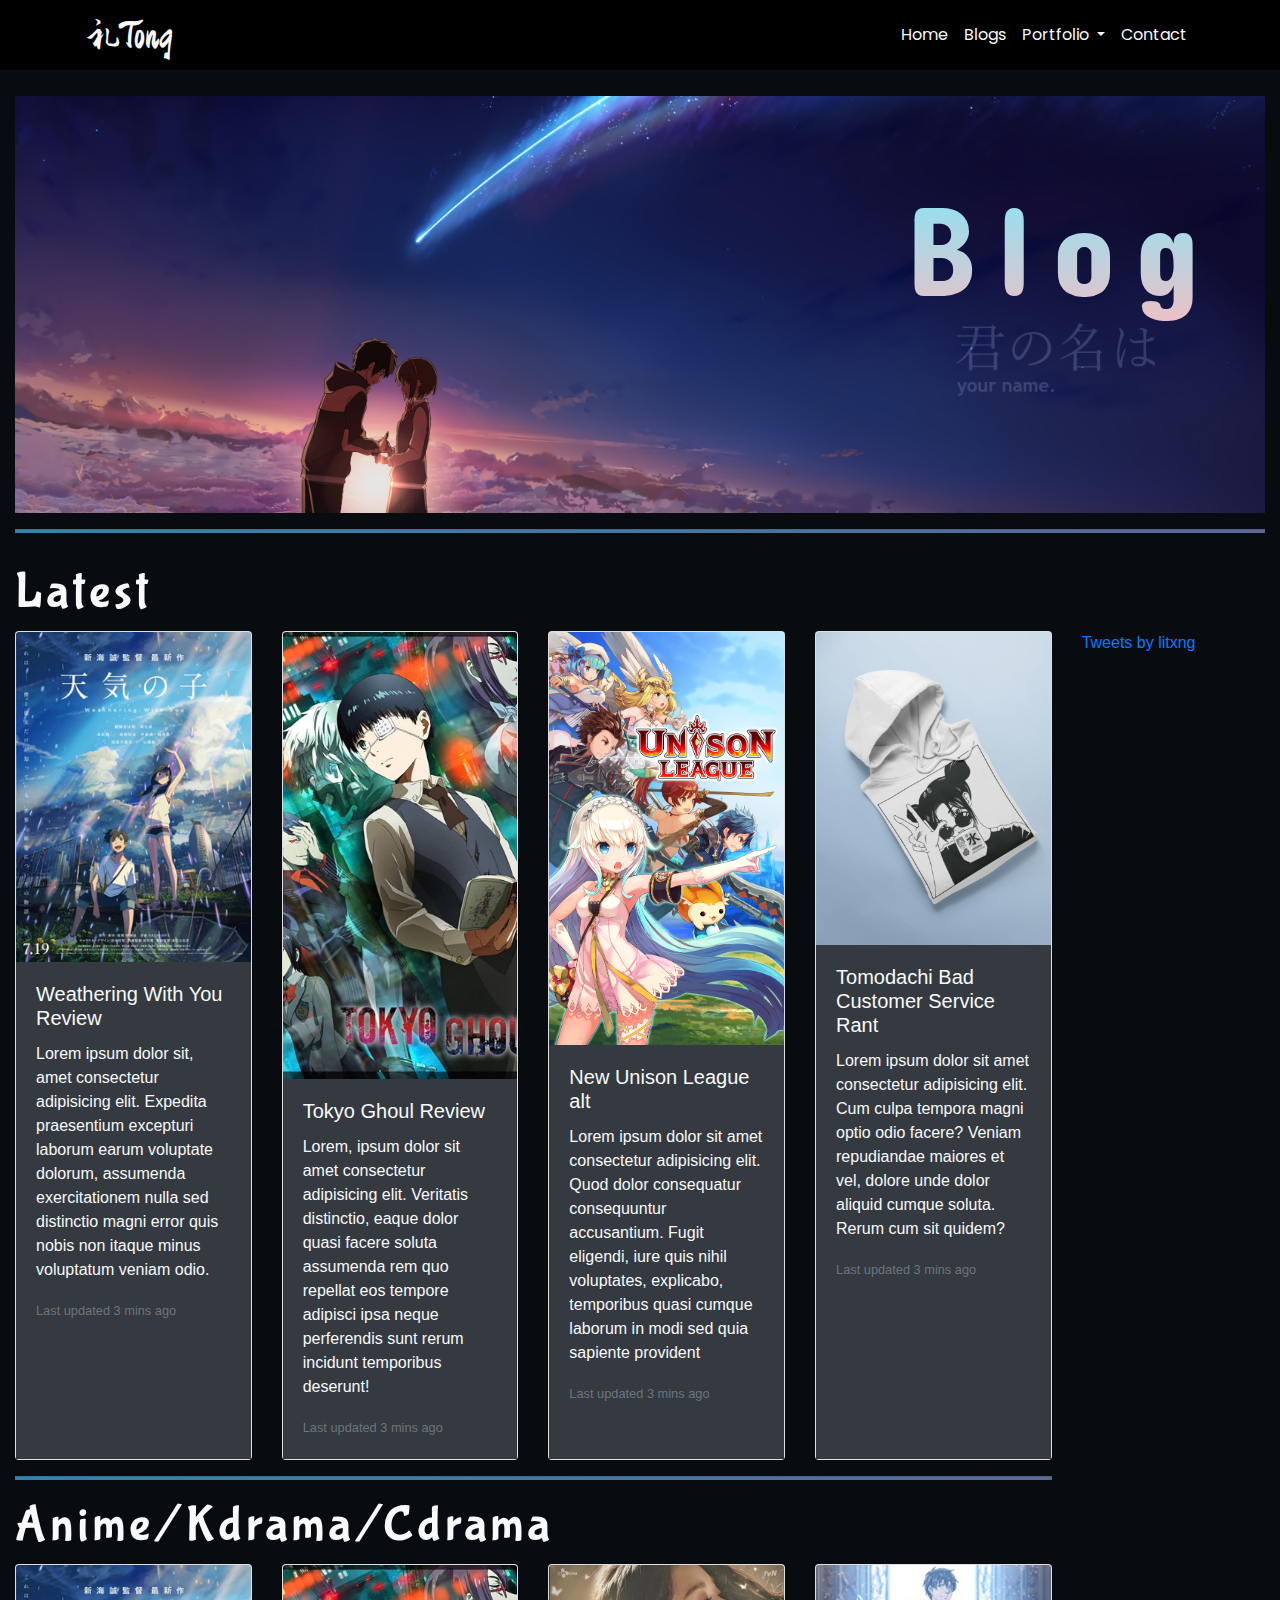
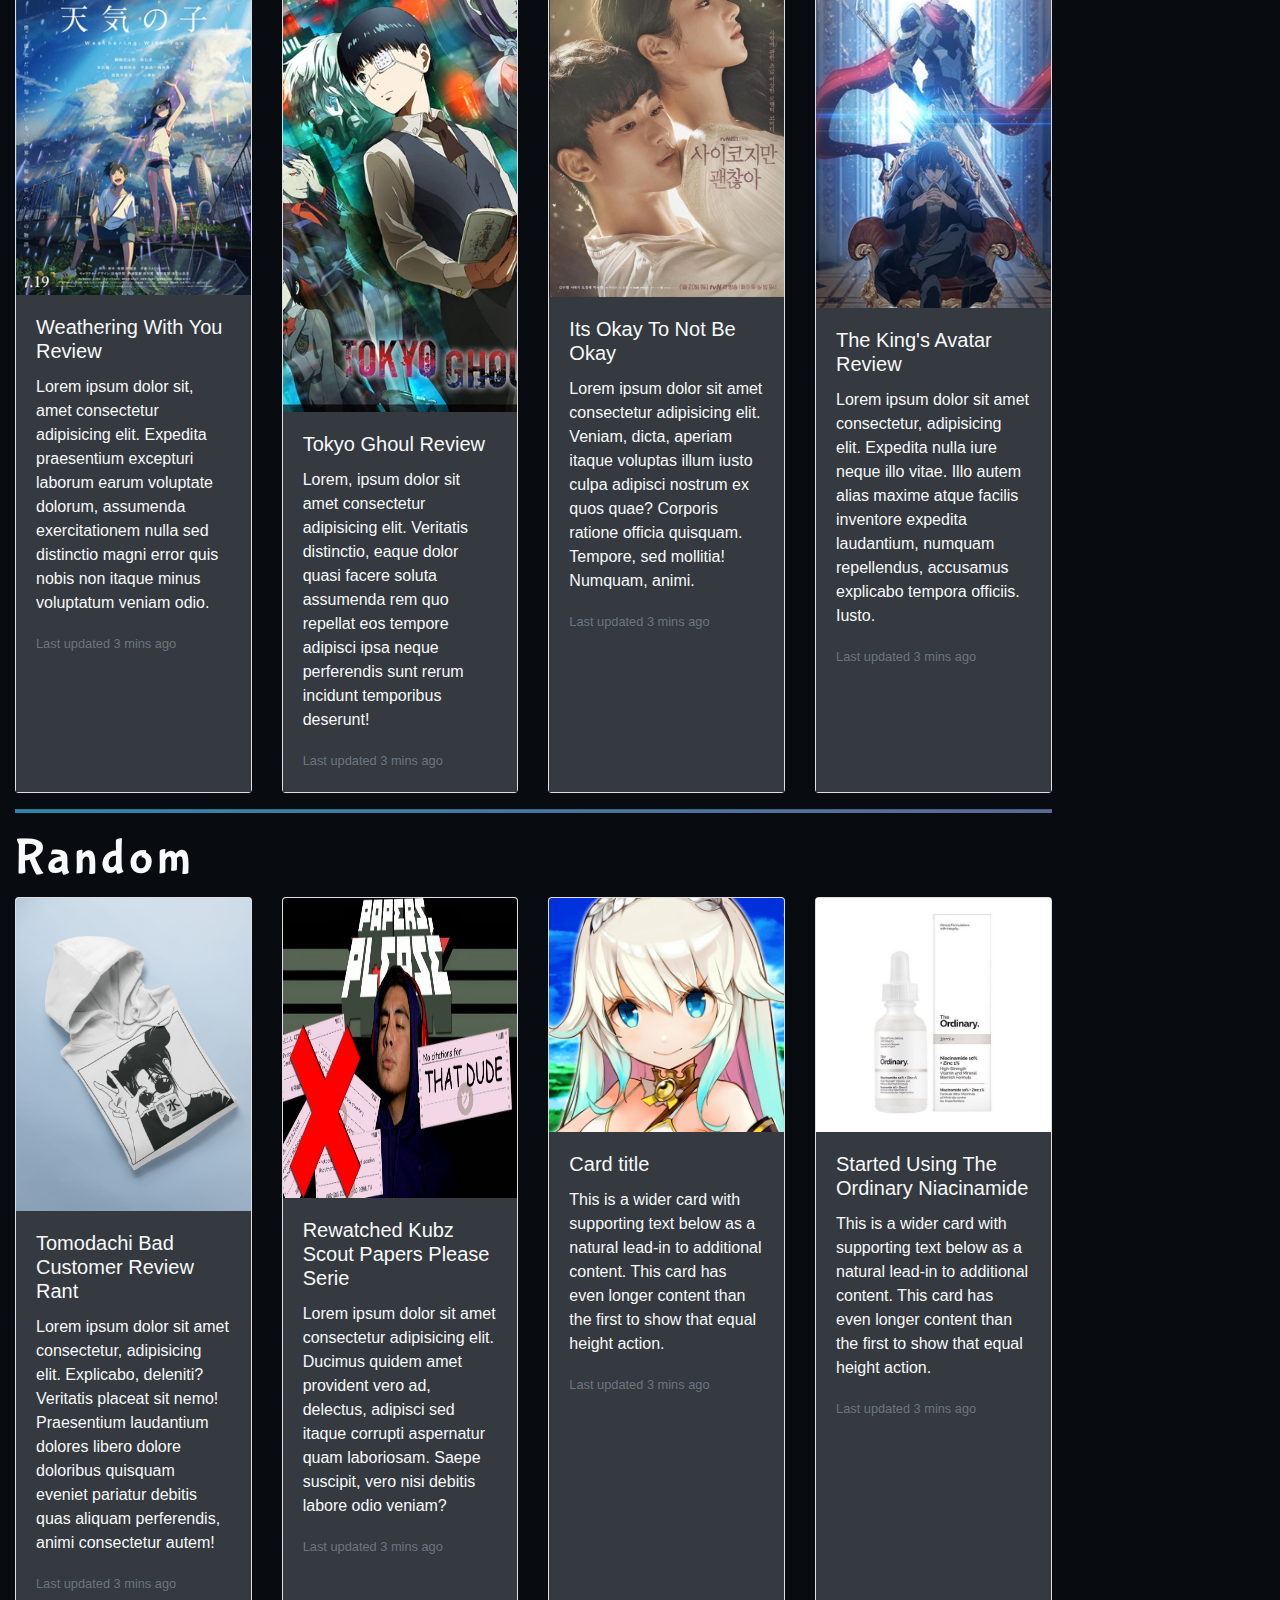
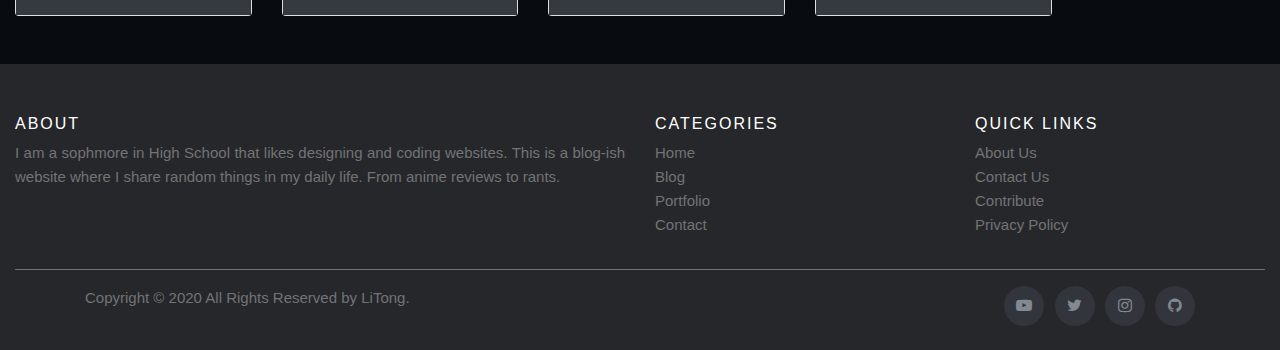
<file: blog.html>
<!doctype html>
<html lang="en">

<head>
    <!-- Required meta tags -->
    <meta charset="utf-8">
    <meta name="viewport" content="width=device-width, initial-scale=1, shrink-to-fit=no">

    <!-- Bootstrap CSS -->
    <link href="https://cdnjs.cloudflare.com/ajax/libs/twitter-bootstrap/4.5.0/css/bootstrap.min.css" rel="stylesheet">
    <link rel="stylesheet" href="https://stackpath.bootstrapcdn.com/font-awesome/4.7.0/css/font-awesome.min.css">
    <link rel="stylesheet" href="style.css">

    <!-- fonts -->
    <link href="https://fonts.googleapis.com/css2?family=Zhi+Mang+Xing&display=swap" rel="stylesheet">
    <link href="https://fonts.googleapis.com/css2?family=Chicle&display=swap" rel="stylesheet">
    <link href="https://fonts.googleapis.com/css2?family=Bubblegum+Sans&display=swap" rel="stylesheet">
    <link href="https://fonts.googleapis.com/css2?family=Poppins&display=swap" rel="stylesheet">
    <link href="https://fonts.googleapis.com/css2?family=Concert+One&display=swap" rel="stylesheet">




    <title>LiTong's Bubble</title>
</head>

<body>

    <nav class="navbar navbar-expand-lg fixed-top navbar-light" style="background-color: black;">
        <div class="container">
            <a class="navbar-brand text-light" href="#">礼Tong</a>
            <button class="navbar-toggler bg-white" type="button" data-toggle="collapse" data-target="#navbar1">
                        <span class="navbar-toggler-icon"></span>
                    </button>
            <div class="collapse navbar-collapse" id="navbar1">
                <ul class="navbar-nav ml-auto">
                    <li class="nav-item active">
                        <a class="nav-link text-light hover" href="index.html">Home</a>
                    </li>
                    <li class="nav-item">
                        <a class="nav-link text-light hover" href="blog.html">Blogs</a>
                    </li>
                    <li class="nav-item dropdown">
                        <a class="nav-link dropdown-toggle text-light hover" href="#" id="navbarDropdown" role="button" data-toggle="dropdown" aria-haspopup="true" aria-expanded="false">
                          Portfolio
                        </a>
                        <div class="dropdown-menu" aria-labelledby="navbarDropdown">
                            <a class="dropdown-item" href="lasercut.html">Laser Cutting Projects</a>
                            <a class="dropdown-item " href="website.html">Websites</a>
                        </div>
                    </li>
                    <li class="nav-item">
                        <a class="nav-link text-light hover" href="contact.html">Contact</a>
                    </li>
                </ul>
            </div>
        </div>
    </nav>

    <div class="container-fluid pt-5 mt-5">
        <div class="blog-banner">
            <img class="img-fluid" src="assets/37216.jpg" width="1410px">
            <h1 class="blog" style="font-size: 10vw;">Blog</h1>
        </div>
        <hr class="line">
        <div class="latest">
            <h1 class="text-light about-title hover">Latest</h1>
            <div class="row">
                <div class="col-lg-10 col-md-10 col-xs-10">
                    <div class="column">
                        <div class="card-deck">
                            <div class="card">
                                <img class="card-img-top" src="assets/Weathering_with_You_Poster.jpg" alt="Card image cap">
                                <div class="card-body bg-dark text-light">
                                    <h5 class="card-title">Weathering With You Review</h5>
                                    <p class="card-text">Lorem ipsum dolor sit, amet consectetur adipisicing elit. Expedita praesentium excepturi laborum earum voluptate dolorum, assumenda exercitationem nulla sed distinctio magni error quis nobis non itaque minus voluptatum
                                        veniam odio.
                                    </p>
                                    <p class="card-text"><small class="text-muted">Last updated 3 mins ago</small></p>

                                </div>
                            </div>
                            <div class="card">
                                <img class="card-img-top" src="assets/tokuoghoul.jpg" alt="Card image cap">
                                <div class="card-body bg-dark text-light">
                                    <h5 class="card-title">Tokyo Ghoul Review</h5>
                                    <p class="card-text">Lorem, ipsum dolor sit amet consectetur adipisicing elit. Veritatis distinctio, eaque dolor quasi facere soluta assumenda rem quo repellat eos tempore adipisci ipsa neque perferendis sunt rerum incidunt temporibus deserunt!</p>
                                    <p class="card-text"><small class="text-muted">Last updated 3 mins ago</small></p>
                                </div>
                            </div>
                            <div class="card">
                                <img class="card-img-top" src="assets/Unison_League_Artwork_001.png" alt="Card image cap" style="height: 50%;">
                                <div class="card-body bg-dark text-light">
                                    <h5 class="card-title">New Unison League alt</h5>
                                    <p class="card-text">Lorem ipsum dolor sit amet consectetur adipisicing elit. Quod dolor consequatur consequuntur accusantium. Fugit eligendi, iure quis nihil voluptates, explicabo, temporibus quasi cumque laborum in modi sed quia sapiente
                                        provident
                                    </p>
                                    <p class="card-text"><small class="text-muted">Last updated 3 mins ago</small></p>
                                </div>
                            </div>
                            <div class="card">
                                <img class="card-img-top" src="assets/tomodachi-s-white-millennial-tomodachi-clothing-streetwear-7434987143238_720x.png" alt="Card image cap">
                                <div class="card-body bg-dark text-light">
                                    <h5 class="card-title">Tomodachi Bad Customer Service Rant</h5>
                                    <p class="card-text">Lorem ipsum dolor sit amet consectetur adipisicing elit. Cum culpa tempora magni optio odio facere? Veniam repudiandae maiores et vel, dolore unde dolor aliquid cumque soluta. Rerum cum sit quidem?</p>
                                    <p class="card-text"><small class="text-muted">Last updated 3 mins ago</small></p>
                                </div>
                            </div>
                        </div>
                        <hr class="line">
                        <h1 class="text-light about-title hover">Anime/Kdrama/Cdrama</h1>
                        <div class="card-deck">
                            <div class="card">
                                <img class="card-img-top" src="assets/Weathering_with_You_Poster.jpg" alt="Card image cap">
                                <div class="card-body bg-dark text-light">
                                    <h5 class="card-title">Weathering With You Review</h5>
                                    <p class="card-text">Lorem ipsum dolor sit, amet consectetur adipisicing elit. Expedita praesentium excepturi laborum earum voluptate dolorum, assumenda exercitationem nulla sed distinctio magni error quis nobis non itaque minus voluptatum
                                        veniam odio.
                                    </p>
                                    <p class="card-text"><small class="text-muted">Last updated 3 mins ago</small></p>
                                </div>
                            </div>
                            <div class="card ">
                                <img class="card-img-top" src="assets/tokuoghoul.jpg" alt="Card image cap">
                                <div class="card-body bg-dark text-light">
                                    <h5 class="card-title">Tokyo Ghoul Review</h5>
                                    <p class="card-text">Lorem, ipsum dolor sit amet consectetur adipisicing elit. Veritatis distinctio, eaque dolor quasi facere soluta assumenda rem quo repellat eos tempore adipisci ipsa neque perferendis sunt rerum incidunt temporibus deserunt!</p>
                                    <p class="card-text"><small class="text-muted">Last updated 3 mins ago</small></p>
                                </div>
                            </div>
                            <div class="card">
                                <img class="card-img-top" src="assets/k.jpg" alt="Card image cap">
                                <div class="card-body bg-dark text-light">
                                    <h5 class="card-title">Its Okay To Not Be Okay</h5>
                                    <p class="card-text">Lorem ipsum dolor sit amet consectetur adipisicing elit. Veniam, dicta, aperiam itaque voluptas illum iusto culpa adipisci nostrum ex quos quae? Corporis ratione officia quisquam. Tempore, sed mollitia! Numquam, animi.</p>
                                    <p class="card-text"><small class="text-muted">Last updated 3 mins ago</small></p>
                                </div>
                            </div>
                            <div class="card">
                                <img class="card-img-top" src="assets/the-king-s-avatar-1565062430.jpg" alt="Card image cap">
                                <div class="card-body bg-dark text-light">
                                    <h5 class="card-title">The King's Avatar Review</h5>
                                    <p class="card-text">Lorem ipsum dolor sit amet consectetur, adipisicing elit. Expedita nulla iure neque illo vitae. Illo autem alias maxime atque facilis inventore expedita laudantium, numquam repellendus, accusamus explicabo tempora officiis.
                                        Iusto.
                                    </p>
                                    <p class="card-text"><small class="text-muted">Last updated 3 mins ago</small></p>
                                </div>
                            </div>
                        </div>
                        <hr class="line">
                        <h1 class="text-light about-title hover">Random</h1>
                        <div class=" card-deck ">
                            <div class="card ">
                                <img class="card-img-top " src="assets/tomodachi-s-white-millennial-tomodachi-clothing-streetwear-7434987143238_720x.png" alt="Card image cap ">
                                <div class="card-body bg-dark text-light ">
                                    <h5 class="card-title ">Tomodachi Bad Customer Review Rant</h5>
                                    <p class="card-text ">Lorem ipsum dolor sit amet consectetur, adipisicing elit. Explicabo, deleniti? Veritatis placeat sit nemo! Praesentium laudantium dolores libero dolore doloribus quisquam eveniet pariatur debitis quas aliquam perferendis,
                                        animi consectetur autem!</p>
                                    <p class="card-text "><small class="text-muted ">Last updated 3 mins ago</small></p>
                                </div>
                            </div>
                            <div class="card ">
                                <img class="card-img-top " src="assets/maxresdefault (1).jpg" alt="Card image cap " height="300px">
                                <div class="card-body bg-dark text-light ">
                                    <h5 class="card-title ">Rewatched Kubz Scout Papers Please Serie</h5>
                                    <p class="card-text ">Lorem ipsum dolor sit amet consectetur adipisicing elit. Ducimus quidem amet provident vero ad, delectus, adipisci sed itaque corrupti aspernatur quam laboriosam. Saepe suscipit, vero nisi debitis labore odio veniam?</p>
                                    <p class="card-text "><small class="text-muted ">Last updated 3 mins ago</small></p>
                                </div>
                            </div>
                            <div class="card ">
                                <img class="card-img-top " src="assets/81M8rb7gDGL.png" alt="Card image cap ">
                                <div class="card-body bg-dark text-light ">
                                    <h5 class="card-title ">Card title</h5>
                                    <p class="card-text ">This is a wider card with supporting text below as a natural lead-in to additional content. This card has even longer content than the first to show that equal height action.</p>
                                    <p class="card-text "><small class="text-muted ">Last updated 3 mins ago</small></p>
                                </div>
                            </div>
                            <div class="card ">
                                <img class="card-img-top " src="assets/theordinary.jpeg" alt="Card image cap ">
                                <div class="card-body bg-dark text-light ">
                                    <h5 class="card-title ">Started Using The Ordinary Niacinamide</h5>
                                    <p class="card-text ">This is a wider card with supporting text below as a natural lead-in to additional content. This card has even longer content than the first to show that equal height action.</p>
                                    <p class="card-text "><small class="text-muted ">Last updated 3 mins ago</small></p>
                                </div>
                            </div>
                        </div>
                    </div>
                </div>
                <div class="col-md-2 col-lg-2 col-xs-2">
                    <div class="column">
                        <a class="twitter-timeline " data-width="300" data-theme="dark" href="https://twitter.com/litxng?ref_src=twsrc%5Etfw ">Tweets by litxng</a>
                        <script async src="https://platform.twitter.com/widgets.js " charset="utf-8 "></script>
                    </div>
                        <iframe style="border-radius:12px" src="https://open.spotify.com/embed/playlist/1tP6NY0RA8HYEQG89xXpbJ?utm_source=generator" width="250" height="352" frameBorder="0" allowfullscreen="" allow="autoplay; clipboard-write; encrypted-media; fullscreen; picture-in-picture" loading="lazy"></iframe>                </div>
            </div>
        </div>
    </div>

    <!-- Site footer -->
    <footer class="site-footer container-fluid mt-5">
        <div class="container-fluid">
            <div class="row">
                <div class="col-sm-12 col-md-6">
                    <h6 class="hover">About</h6>
                    <p class="text-justify">I am a sophmore in High School that likes designing and coding websites. This is a blog-ish website where I share random things in my daily life. From anime reviews to rants.
                    </p>
                </div>

                <div class="col-xs-6 col-md-3">
                    <h6 class="hover">Categories</h6>
                    <ul class="footer-links">
                        <li><a href="index.html">Home</a></li>
                        <li><a href="blog.html ">Blog</a></li>
                        <li><a href="portfolio.html ">Portfolio</a></li>
                        <li><a href="contact.html">Contact</a></li>
                    </ul>
                </div>

                <div class="col-xs-6 col-md-3">
                    <h6 class="hover">Quick Links</h6>
                    <ul class="footer-links">
                        <li><a href="#">About Us</a></li>
                        <li><a href="#">Contact Us</a></li>
                        <li><a href="#">Contribute</a></li>
                        <li><a href="#">Privacy Policy</a></li>
                    </ul>
                </div>
            </div>
            <hr>
        </div>
        <div class="container">
            <div class="row">
                <div class="col-md-8 col-sm-6 col-xs-12">
                    <p class="copyright-text">Copyright &copy; 2020 All Rights Reserved by
                        <a href="#">LiTong</a>.
                    </p>
                </div>

                <div class="col-md-4 col-sm-6 col-xs-12">
                    <ul class="social-icons ">
                        <li><a class="youtube " href="# "><i class="fa fa-youtube-play" aria-hidden="true"></i>
                        </a></li>
                        <li><a class="twitter " href="# "><i class="fa fa-twitter "></i></a></li>
                        <li><a class="instagram" href="#"><i class="fa fa-instagram" aria-hidden="true"></i></a></li>
                        <li><a class="github" href="# "><i class="fa fa-github" aria-hidden="true"></i>
                        </a></li>

                    </ul>
                </div>
            </div>
        </div>
    </footer>
    <!-- Optional JavaScript -->
    <!-- jQuery first, then Popper.js, then Bootstrap JS -->
    <script src="https://code.jquery.com/jquery-3.3.1.slim.min.js " integrity="sha384-q8i/X+965DzO0rT7abK41JStQIAqVgRVzpbzo5smXKp4YfRvH+8abtTE1Pi6jizo " crossorigin="anonymous "></script>
    <script src="https://cdnjs.cloudflare.com/ajax/libs/popper.js/1.14.7/umd/popper.min.js " integrity="sha384-UO2eT0CpHqdSJQ6hJty5KVphtPhzWj9WO1clHTMGa3JDZwrnQq4sF86dIHNDz0W1 " crossorigin="anonymous "></script>
    <script src="https://stackpath.bootstrapcdn.com/bootstrap/4.3.1/js/bootstrap.min.js " integrity="sha384-JjSmVgyd0p3pXB1rRibZUAYoIIy6OrQ6VrjIEaFf/nJGzIxFDsf4x0xIM+B07jRM " crossorigin="anonymous "></script>
    <script>
    </script>
</body>

</html>
</file>
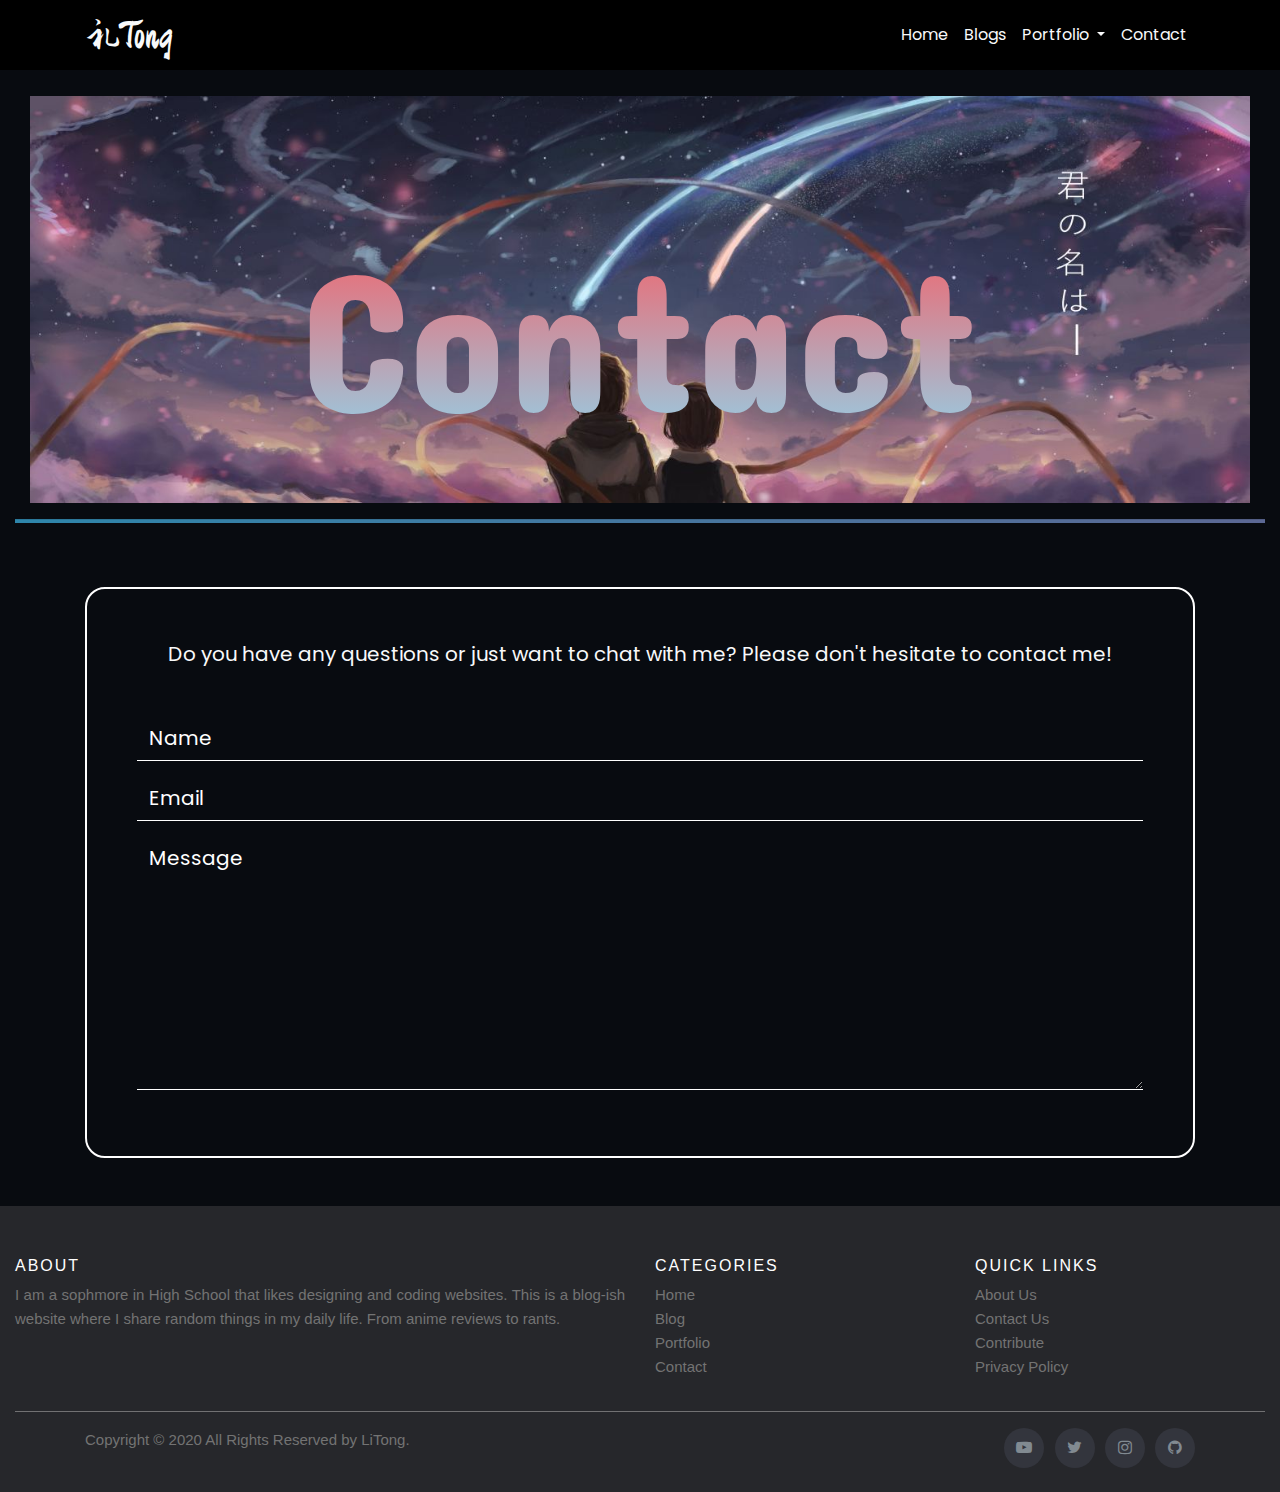
<file: contact.html>
<!doctype html>
<html lang="en">

<head>
    <!-- Required meta tags -->
    <meta charset="utf-8">
    <meta name="viewport" content="width=device-width, initial-scale=1, shrink-to-fit=no">

    <!-- Bootstrap CSS -->
    <link href="https://cdnjs.cloudflare.com/ajax/libs/twitter-bootstrap/4.5.0/css/bootstrap.min.css" rel="stylesheet">
    <link rel="stylesheet" href="https://stackpath.bootstrapcdn.com/font-awesome/4.7.0/css/font-awesome.min.css">
    <link rel="stylesheet" href="style.css">

    <!-- fonts -->
    <link href="https://fonts.googleapis.com/css2?family=Zhi+Mang+Xing&display=swap" rel="stylesheet">
    <link href="https://fonts.googleapis.com/css2?family=Chicle&display=swap" rel="stylesheet">
    <link href="https://fonts.googleapis.com/css2?family=Bubblegum+Sans&display=swap" rel="stylesheet">
    <link href="https://fonts.googleapis.com/css2?family=Poppins&display=swap" rel="stylesheet">
    <link href="https://fonts.googleapis.com/css2?family=Concert+One&display=swap" rel="stylesheet">

    <title>LiTong's Bubble</title>
</head>

<body>

    <nav class="navbar navbar-expand-lg fixed-top navbar-light" style="background-color: black;">
        <div class="container">
            <a class="navbar-brand text-light" href="#">礼Tong</a>
            <button class="navbar-toggler bg-white" type="button" data-toggle="collapse" data-target="#navbar1">
                        <span class="navbar-toggler-icon"></span>
                    </button>
            <div class="collapse navbar-collapse" id="navbar1">
                <ul class="navbar-nav ml-auto">
                    <li class="nav-item ">
                        <a class="nav-link text-light hover" href="index.html">Home</a>
                    </li>
                    <li class="nav-item">
                        <a class="nav-link text-light hover" href="blog.html">Blogs</a>
                    </li>
                    <li class="nav-item dropdown">
                        <a class="nav-link dropdown-toggle text-light hover" href="#" id="navbarDropdown" role="button" data-toggle="dropdown" aria-haspopup="true" aria-expanded="false">
                          Portfolio
                        </a>
                        <div class="dropdown-menu" aria-labelledby="navbarDropdown">
                            <a class="dropdown-item" href="lasercut.html">Laser Cutting Projects</a>
                            <a class="dropdown-item " href="website.html">Websites</a>
                        </div>
                    </li>
                    <li class="nav-item">
                        <a class="nav-link text-light hover" href="contact.html">Contact</a>
                    </li>
                </ul>
            </div>
        </div>
    </nav>
    <div class="container-fluid pt-5 mt-5">
        <div class="col-md-12">
            <img src="assets/contactbanner.jpg" alt="contact banner" class="img-responsive" width="100%">
            <div class="carousel-caption">
                <h1 class="cbanner-text">Contact</h1>
            </div>
        </div>
        <hr class="line">
    </div>
    <div class="container pt-5 ">
        <div class="contact-form">
            <p class="text-center w-responsive mx-auto mb-5 text-light contact-text ">Do you have any questions or just want to chat with me? Please don't hesitate to contact me!</p>
            <form>
                <div class="form-group">
                    <input type="text" class="form-control" placeholder="Name">
                </div>
                <div class="form-group">
                    <input type="email" class="form-control" aria-describedby="emailHelp" placeholder="Email">
                </div>
                <div class="form-group">
                    <textarea class="form-control" rows="8" placeholder="Message"></textarea>
                </div>
            </form>
        </div>
    </div>
    <!-- Site footer -->
    <footer class="site-footer container-fluid mt-5 ">
        <div class="container-fluid ">
            <div class="row ">
                <div class="col-sm-12 col-md-6 ">
                    <h6 class="hover ">About</h6>
                    <p class="text-justify ">I am a sophmore in High School that likes designing and coding websites. This is a blog-ish website where I share random things in my daily life. From anime reviews to rants.
                    </p>
                </div>

                <div class="col-xs-6 col-md-3 ">
                    <h6 class="hover ">Categories</h6>
                    <ul class="footer-links ">
                        <li><a href="index.html">Home</a></li>
                        <li><a href="blog.html ">Blog</a></li>
                        <li><a href="portfolio.html ">Portfolio</a></li>
                        <li><a href="contact.html">Contact</a></li>
                    </ul>
                </div>

                <div class="col-xs-6 col-md-3 ">
                    <h6 class="hover ">Quick Links</h6>
                    <ul class="footer-links ">
                        <li><a href="# ">About Us</a></li>
                        <li><a href="# ">Contact Us</a></li>
                        <li><a href="# ">Contribute</a></li>
                        <li><a href="# ">Privacy Policy</a></li>
                    </ul>
                </div>
            </div>
            <hr>
        </div>
        <div class="container ">
            <div class="row ">
                <div class="col-md-8 col-sm-6 col-xs-12 ">
                    <p class="copyright-text ">Copyright &copy; 2020 All Rights Reserved by
                        <a href="# ">LiTong</a>.
                    </p>
                </div>

                <div class="col-md-4 col-sm-6 col-xs-12 ">
                    <ul class="social-icons ">
                        <li><a class="youtube " href="# "><i class="fa fa-youtube-play" aria-hidden="true"></i>
                        </a></li>
                        <li><a class="twitter " href="# "><i class="fa fa-twitter "></i></a></li>
                        <li><a class="instagram" href="#"><i class="fa fa-instagram" aria-hidden="true"></i></a></li>
                        <li><a class="github" href="# "><i class="fa fa-github" aria-hidden="true"></i>
                        </a></li>

                    </ul>
                </div>
            </div>
        </div>
    </footer>
    <!-- Optional JavaScript -->
    <!-- jQuery first, then Popper.js, then Bootstrap JS -->
    <script src="https://code.jquery.com/jquery-3.3.1.slim.min.js " integrity="sha384-q8i/X+965DzO0rT7abK41JStQIAqVgRVzpbzo5smXKp4YfRvH+8abtTE1Pi6jizo " crossorigin="anonymous "></script>
    <script src="https://cdnjs.cloudflare.com/ajax/libs/popper.js/1.14.7/umd/popper.min.js " integrity="sha384-UO2eT0CpHqdSJQ6hJty5KVphtPhzWj9WO1clHTMGa3JDZwrnQq4sF86dIHNDz0W1 " crossorigin="anonymous "></script>
    <script src="https://stackpath.bootstrapcdn.com/bootstrap/4.3.1/js/bootstrap.min.js " integrity="sha384-JjSmVgyd0p3pXB1rRibZUAYoIIy6OrQ6VrjIEaFf/nJGzIxFDsf4x0xIM+B07jRM " crossorigin="anonymous "></script>
    <script>
    </script>
</body>

</html>
</file>
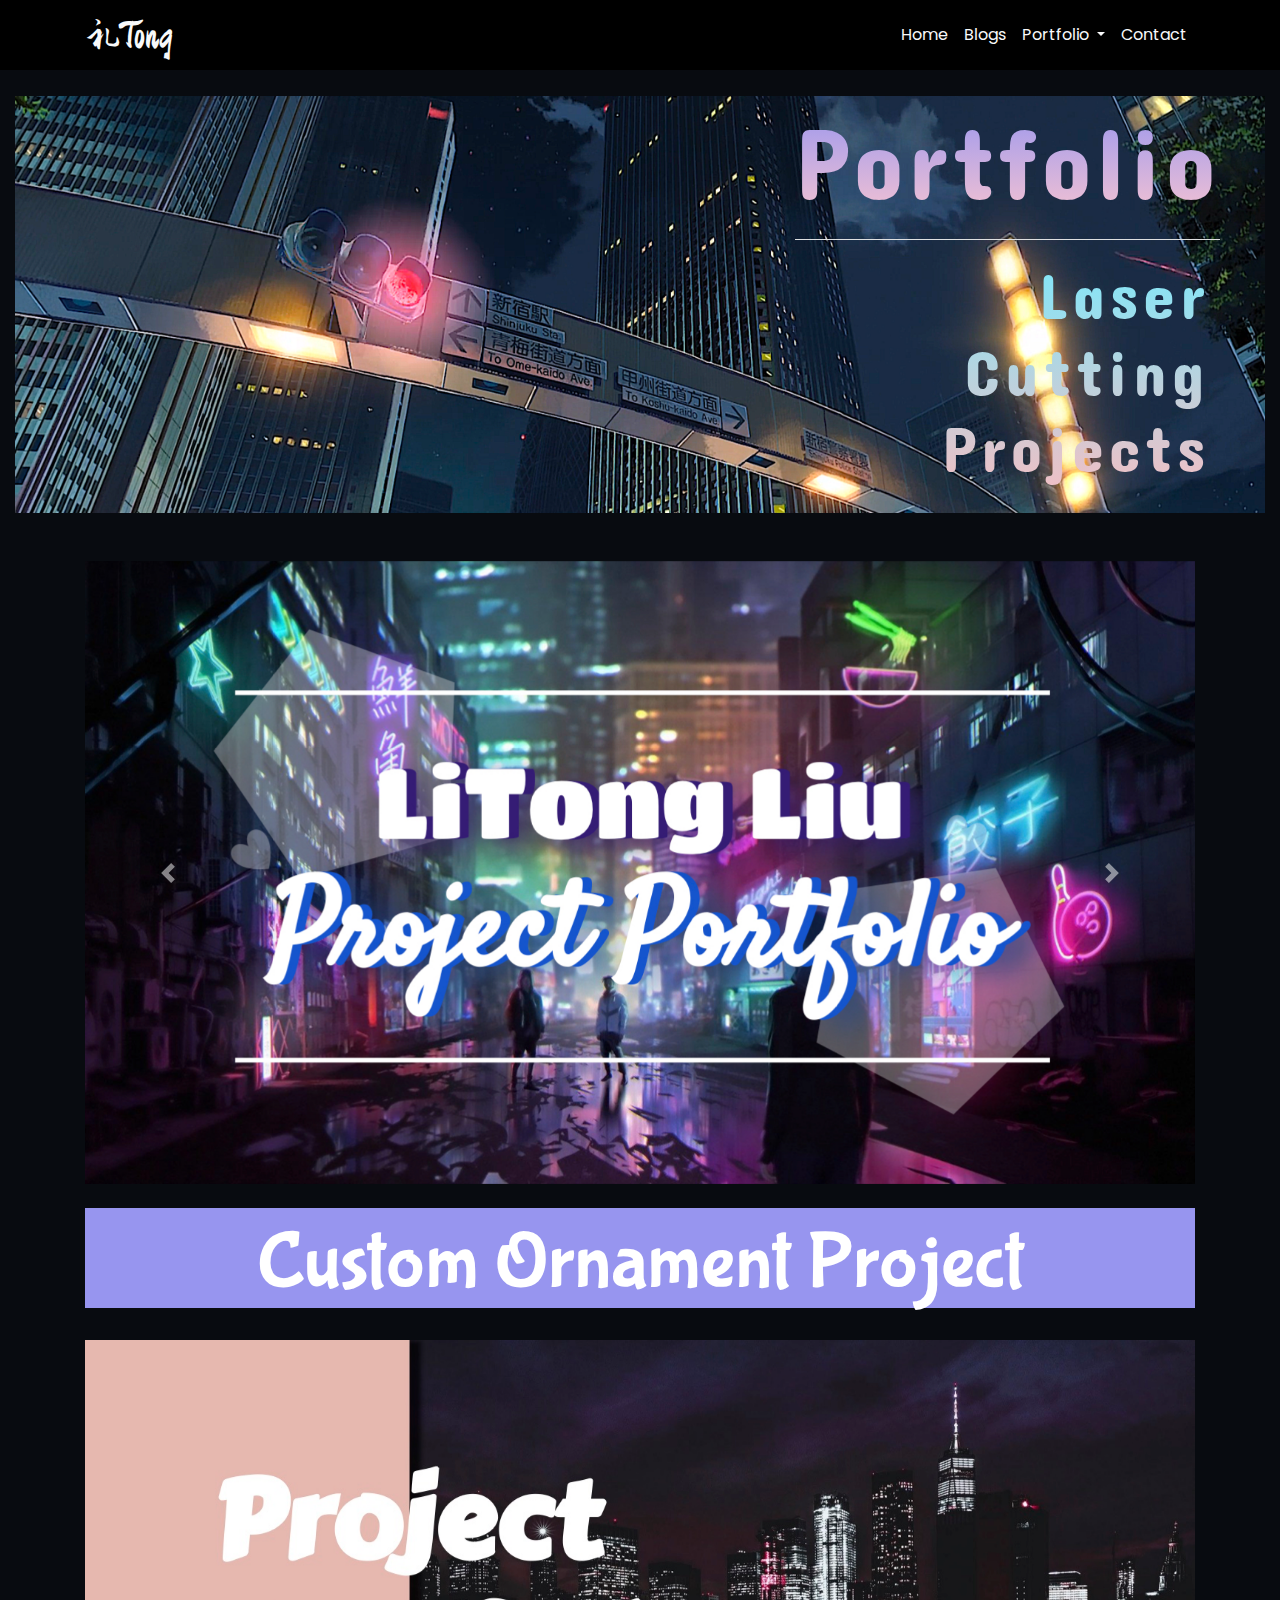
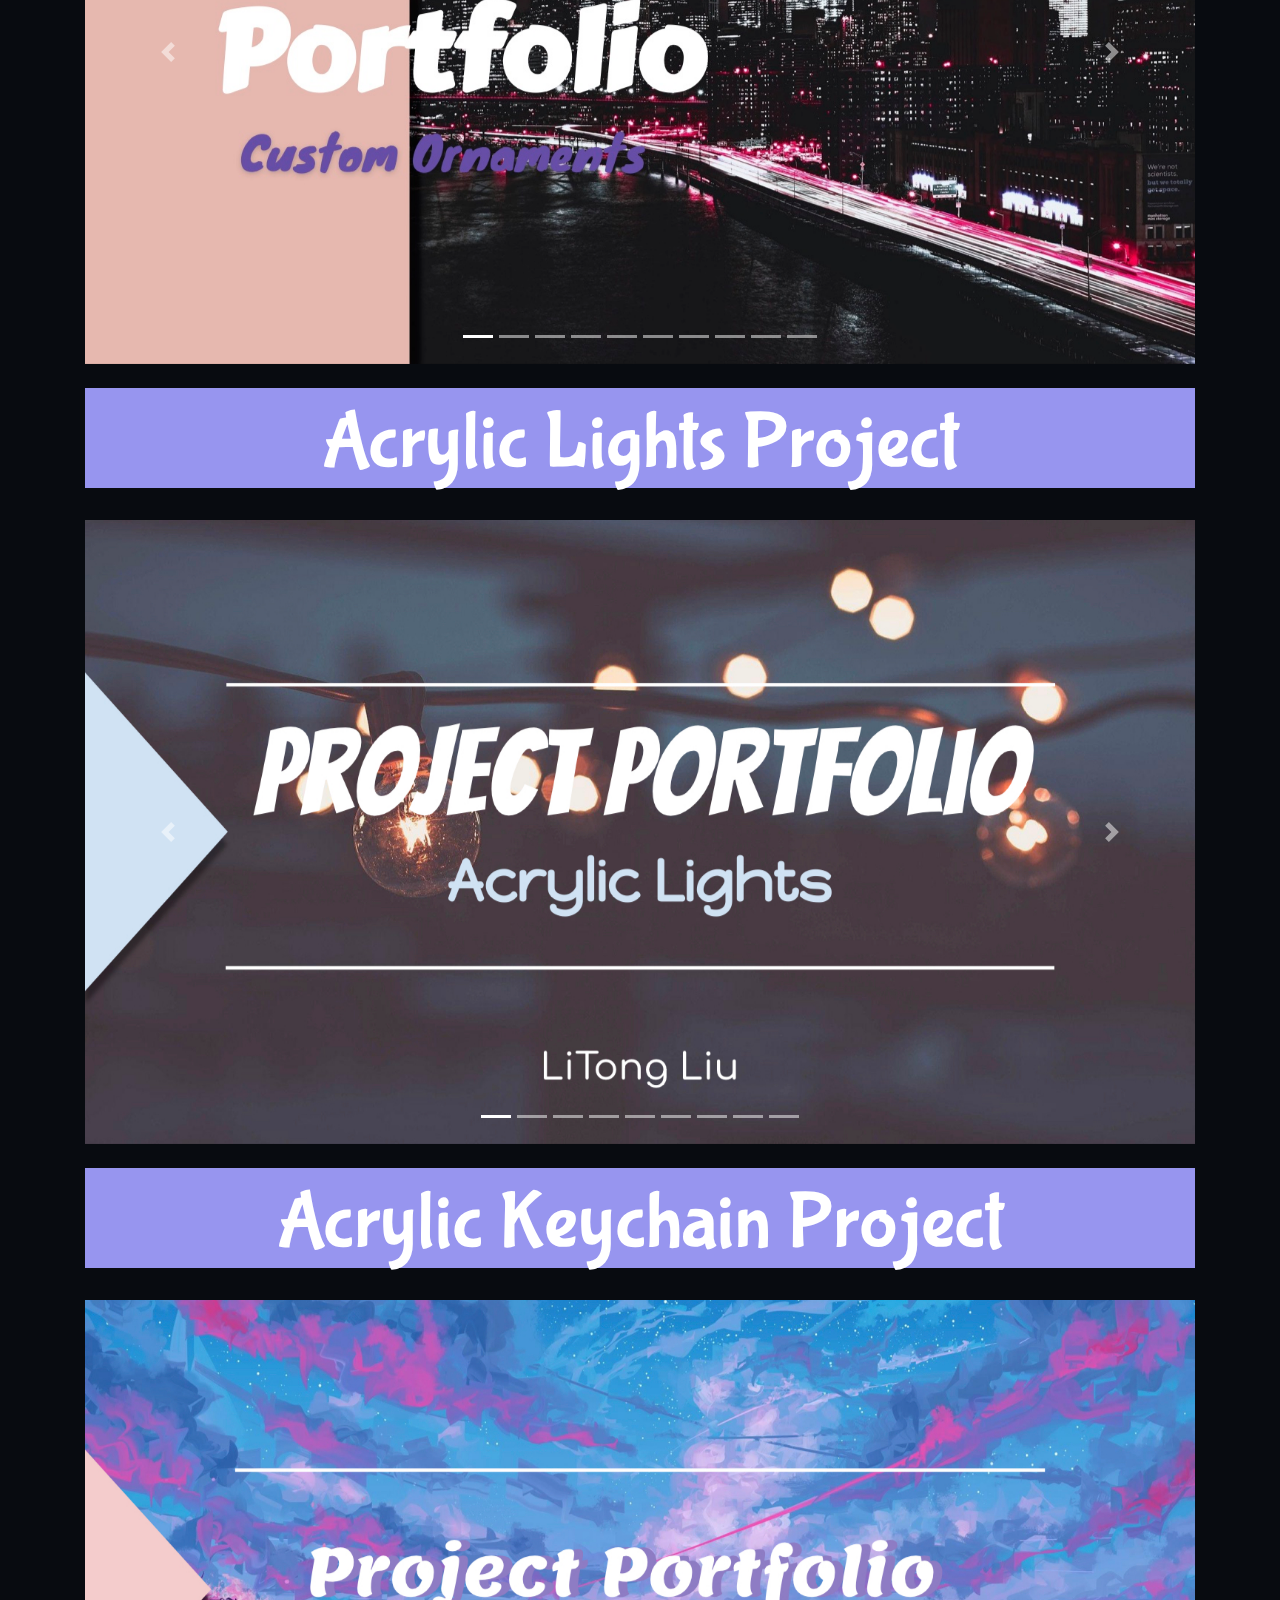
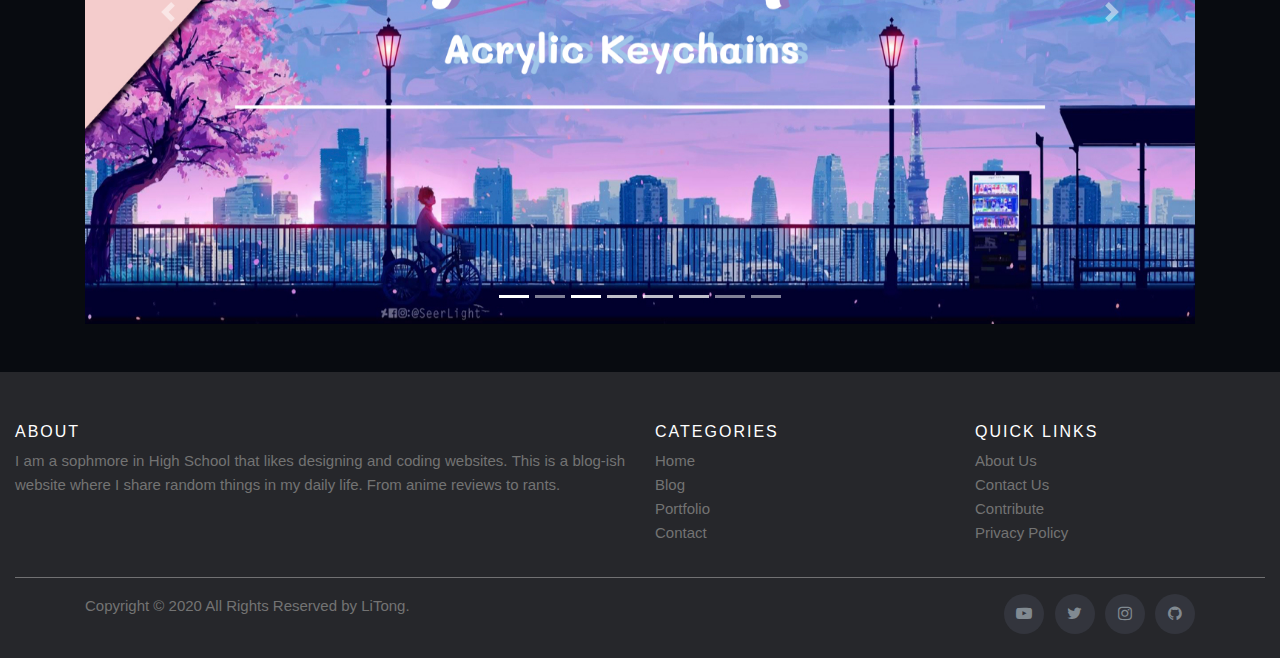
<file: lasercut.html>
<!doctype html>
<html lang="en">

<head>
    <!-- Required meta tags -->
    <meta charset="utf-8">
    <meta name="viewport" content="width=device-width, initial-scale=1, shrink-to-fit=no">

    <!-- Bootstrap CSS -->
    <link href="https://cdnjs.cloudflare.com/ajax/libs/twitter-bootstrap/4.5.0/css/bootstrap.min.css" rel="stylesheet">
    <link rel="stylesheet" href="https://stackpath.bootstrapcdn.com/font-awesome/4.7.0/css/font-awesome.min.css">
    <link rel="stylesheet" href="style.css">

    <!-- fonts -->
    <link href="https://fonts.googleapis.com/css2?family=Zhi+Mang+Xing&display=swap" rel="stylesheet">
    <link href="https://fonts.googleapis.com/css2?family=Chicle&display=swap" rel="stylesheet">
    <link href="https://fonts.googleapis.com/css2?family=Bubblegum+Sans&display=swap" rel="stylesheet">
    <link href="https://fonts.googleapis.com/css2?family=Poppins&display=swap" rel="stylesheet">
    <link href="https://fonts.googleapis.com/css2?family=Concert+One&display=swap" rel="stylesheet">

    <title>LiTong's Bubble</title>
</head>

<body>

    <nav class="navbar navbar-expand-lg fixed-top navbar-light" style="background-color: black;">
        <div class="container">
            <a class="navbar-brand text-light" href="#">礼Tong</a>
            <button class="navbar-toggler bg-white" type="button" data-toggle="collapse" data-target="#navbar1">
                        <span class="navbar-toggler-icon"></span>
                    </button>
            <div class="collapse navbar-collapse" id="navbar1">
                <ul class="navbar-nav ml-auto">
                    <li class="nav-item ">
                        <a class="nav-link text-light hover" href="index.html">Home</a>
                    </li>
                    <li class="nav-item">
                        <a class="nav-link text-light hover" href="blog.html">Blogs</a>
                    </li>
                    <li class="nav-item dropdown">
                        <a class="nav-link dropdown-toggle text-light hover" href="#" id="navbarDropdown" role="button" data-toggle="dropdown" aria-haspopup="true" aria-expanded="false">
                          Portfolio
                        </a>
                        <div class="dropdown-menu" aria-labelledby="navbarDropdown">
                            <a class="dropdown-item" href="lasercut.html">Laser Cutting Projects</a>
                            <a class="dropdown-item " href="website.html">Websites</a>
                        </div>
                    </li>
                    <li class="nav-item">
                        <a class="nav-link text-light hover" href="contact.html">Contact</a>
                    </li>
                </ul>
            </div>
        </div>
    </nav>

    <div class="container-fluid pt-5 mt-5">
        <img class="img-fluid" src="assets/laser cutting.png" width="1410px">
        <div class="banner-text">
            <h1 class="portfolio-text" style="font-size: 8vw;">Portfolio</h1>
            <hr class="bg-light">
            <h1 class=" lasercut" style="font-size: 5vw;">Laser Cutting Projects</h1>
        </div>
    </div>
    <div class="container pt-5">
        <div id="carousel-1" class="carousel slide" data-ride="carousel" data-interval="false">
            <ol class="carousel-indicators">
                <li data-target="#carouselExampleIndicators" data-slide-to="0" class="active"></li>
                <li data-target="#carouselExampleIndicators" data-slide-to="1"></li>
                <li data-target="#carouselExampleIndicators" data-slide-to="2"></li>
                <li data-target="#carouselExampleIndicators" data-slide-to="3"></li>
            </ol>
            <div class="carousel-inner">
                <div class="carousel-item active">
                    <img class="d-block w-100" src="assets/firstimg.jpg" alt="First slide">
                </div>
                <div class="carousel-item">
                    <img class="d-block w-100" src="assets/secondimg.jpg" alt="Second slide">
                </div>
                <div class="carousel-item">
                    <img class="d-block w-100" src="assets/thirdimg.jpg" alt="Third slide">
                </div>
                <a class="carousel-control-prev" href="#carousel-1" role="button" data-slide="prev">
                    <span class="carousel-control-prev-icon" aria-hidden="true"></span>
                    <span class="sr-only">Previous</span>
                </a>
                <a class="carousel-control-next" href="#carousel-1" role="button" data-slide="next">
                    <span class="carousel-control-next-icon" aria-hidden="true"></span>
                    <span class="sr-only">Next</span>
                </a>
            </div>
            <br>
            <div class="portfolio_head">
                <h1 class="l_title ">Custom Ornament Project</h1>
            </div>
            <br>
            <div id="carousel-2" class="carousel slide" data-ride="carousel" data-interval="false">
                <ol class="carousel-indicators">
                    <li data-target="#carouselExampleIndicators" data-slide-to="0" class="active"></li>
                    <li data-target="#carouselExampleIndicators" data-slide-to="1"></li>
                    <li data-target="#carouselExampleIndicators" data-slide-to="2"></li>
                    <li data-target="#carouselExampleIndicators" data-slide-to="3"></li>
                    <li data-target="#carouselExampleIndicators" data-slide-to="4"></li>
                    <li data-target="#carouselExampleIndicators" data-slide-to="5"></li>
                    <li data-target="#carouselExampleIndicators" data-slide-to="6"></li>
                    <li data-target="#carouselExampleIndicators" data-slide-to="7"></li>
                    <li data-target="#carouselExampleIndicators" data-slide-to="8"></li>
                    <li data-target="#carouselExampleIndicators" data-slide-to="9"></li>
                </ol>
                <div class="carousel-inner">
                    <div class="carousel-item active">
                        <img class="d-block w-100" src="assets/p1.jpg" alt="First slide">
                    </div>
                    <div class="carousel-item">
                        <img class="d-block w-100" src="assets/p2.jpg" alt="Second slide">
                    </div>
                    <div class="carousel-item">
                        <img class="d-block w-100" src="assets/p3.jpg" alt="Third slide">
                    </div>
                    <div class="carousel-item">
                        <img class="d-block w-100" src="assets/p4.jpg" alt="Fourth slide">
                    </div>
                    <div class="carousel-item">
                        <img class="d-block w-100" src="assets/p5.jpg" alt="Fifth slide">
                    </div>
                    <div class="carousel-item">
                        <img class="d-block w-100" src="assets/p6.jpg" alt="Sixth slide">
                    </div>
                    <div class="carousel-item">
                        <img class="d-block w-100" src="assets/p7.jpg" alt="Seventh slide">
                    </div>
                    <div class="carousel-item">
                        <img class="d-block w-100" src="assets/p8.jpg" alt="Eigth slide">
                    </div>
                    <div class="carousel-item">
                        <img class="d-block w-100" src="assets/p__8.jpg" alt="Nineth slide">
                    </div>
                </div>
                <a class="carousel-control-prev" href="#carousel-2" role="button" data-slide="prev">
                    <span class="carousel-control-prev-icon" aria-hidden="true"></span>
                    <span class="sr-only">Previous</span>
                </a>
                <a class="carousel-control-next" href="#carousel-2" role="button" data-slide="next">
                    <span class="carousel-control-next-icon" aria-hidden="true"></span>
                    <span class="sr-only">Next</span>
                </a>
            </div>
            <br>
            <div class="portfolio_head">
                <h1 class="l_title">Acrylic Lights Project</h1>
            </div>
            <br>
            <div id="carousel-3" class="carousel slide" data-ride="carousel" data-interval="false">
                <ol class="carousel-indicators">
                    <li data-target="#carouselExampleIndicators" data-slide-to="0" class="active"></li>
                    <li data-target="#carouselExampleIndicators" data-slide-to="1"></li>
                    <li data-target="#carouselExampleIndicators" data-slide-to="2"></li>
                    <li data-target="#carouselExampleIndicators" data-slide-to="3"></li>
                    <li data-target="#carouselExampleIndicators" data-slide-to="4"></li>
                    <li data-target="#carouselExampleIndicators" data-slide-to="5"></li>
                    <li data-target="#carouselExampleIndicators" data-slide-to="6"></li>
                    <li data-target="#carouselExampleIndicators" data-slide-to="7"></li>
                    <li data-target="#carouselExampleIndicators" data-slide-to="8"></li>
                </ol>
                <div class="carousel-inner">
                    <div class="carousel-item active">
                        <img class="d-block w-100" src="assets/p_1.jpg" alt="First slide">
                    </div>
                    <div class="carousel-item">
                        <img class="d-block w-100" src="assets/p_2.jpg" alt="Second slide">
                    </div>
                    <div class="carousel-item">
                        <img class="d-block w-100" src="assets/p_3.jpg" alt="Third slide">
                    </div>
                    <div class="carousel-item">
                        <img class="d-block w-100" src="assets/p_4.jpg" alt="Fourth slide">
                    </div>
                    <div class="carousel-item">
                        <img class="d-block w-100" src="assets/p_5.jpg" alt="Fifth slide">
                    </div>
                    <div class="carousel-item">
                        <img class="d-block w-100" src="assets/p_6.jpg" alt="Sixth slide">
                    </div>
                    <div class="carousel-item">
                        <img class="d-block w-100" src="assets/p_7.jpg" alt="Seventh slide">
                    </div>
                    <div class="carousel-item">
                        <img class="d-block w-100" src="assets/p__8.jpg" alt="Eigth slide">
                    </div>
                </div>
                <a class="carousel-control-prev" href="#carousel-3" role="button" data-slide="prev">
                    <span class="carousel-control-prev-icon" aria-hidden="true"></span>
                    <span class="sr-only">Previous</span>
                </a>
                <a class="carousel-control-next" href="#carousel-3" role="button" data-slide="next">
                    <span class="carousel-control-next-icon" aria-hidden="true"></span>
                    <span class="sr-only">Next</span>
                </a>
            </div>
            <br>
            <div class="portfolio_head">
                <h1 class="l_title ">Acrylic Keychain Project</h1>
            </div>
            <br>
            <div id="carousel-4" class="carousel slide" data-ride="carousel" data-interval="false">
                <ol class="carousel-indicators">
                    <li data-target="#carouselExampleIndicators" data-slide-to="0" class="active"></li>
                    <li data-target="#carouselExampleIndicators" data-slide-to="1"></li>
                    <li data-target="#carouselExampleIndicators" data-slide-to="2"></li>
                    <li data-target="#carouselExampleIndicators" data-slide-to="3"></li>
                    <li data-target="#carouselExampleIndicators" data-slide-to="4"></li>
                    <li data-target="#carouselExampleIndicators" data-slide-to="5"></li>
                    <li data-target="#carouselExampleIndicators" data-slide-to="6"></li>
                    <li data-target="#carouselExampleIndicators" data-slide-to="7"></li>
                </ol>
                <div class="carousel-inner">
                    <div class="carousel-item active">
                        <img class="d-block w-100" src="assets/p__1.jpg" alt="First slide">
                    </div>
                    <div class="carousel-item">
                        <img class="d-block w-100" src="assets/p__3.jpg" alt="Third slide">
                    </div>
                    <div class="carousel-item">
                        <img class="d-block w-100" src="assets/p__4.jpg" alt="Fourth slide">
                    </div>
                    <div class="carousel-item">
                        <img class="d-block w-100" src="assets/p__5.jpg" alt="Fifth slide">
                    </div>
                    <div class="carousel-item">
                        <img class="d-block w-100" src="assets/p__6.jpg" alt="Sixth slide">
                    </div>
                    <div class="carousel-item">
                        <img class="d-block w-100" src="assets/p__7.jpg" alt="Seventh slide">
                    </div>
                    <div class="carousel-item">
                        <img class="d-block w-100" src="assets/p__8.jpg" alt="Eigth slide">
                    </div>
                </div>
                <a class="carousel-control-prev" href="#carousel-4" role="button" data-slide="prev">
                    <span class="carousel-control-prev-icon" aria-hidden="true"></span>
                    <span class="sr-only">Previous</span>
                </a>
                <a class="carousel-control-next" href="#carousel-4" role="button" data-slide="next">
                    <span class="carousel-control-next-icon" aria-hidden="true"></span>
                    <span class="sr-only">Next</span>
                </a>
            </div>
        </div>
    </div>

    <!-- Site footer -->
    <footer class="site-footer container-fluid mt-5 ">
        <div class="container-fluid ">
            <div class="row ">
                <div class="col-sm-12 col-md-6 ">
                    <h6 class="hover ">About</h6>
                    <p class="text-justify ">I am a sophmore in High School that likes designing and coding websites. This is a blog-ish website where I share random things in my daily life. From anime reviews to rants.
                    </p>
                </div>

                <div class="col-xs-6 col-md-3 ">
                    <h6 class="hover ">Categories</h6>
                    <ul class="footer-links ">
                        <li><a href="index.html">Home</a></li>
                        <li><a href="blog.html ">Blog</a></li>
                        <li><a href="portfolio.html ">Portfolio</a></li>
                        <li><a href="contact.html">Contact</a></li>
                    </ul>
                </div>

                <div class="col-xs-6 col-md-3 ">
                    <h6 class="hover ">Quick Links</h6>
                    <ul class="footer-links ">
                        <li><a href="# ">About Us</a></li>
                        <li><a href="# ">Contact Us</a></li>
                        <li><a href="# ">Contribute</a></li>
                        <li><a href="# ">Privacy Policy</a></li>
                    </ul>
                </div>
            </div>
            <hr>
        </div>
        <div class="container ">
            <div class="row ">
                <div class="col-md-8 col-sm-6 col-xs-12 ">
                    <p class="copyright-text ">Copyright &copy; 2020 All Rights Reserved by
                        <a href="# ">LiTong</a>.
                    </p>
                </div>

                <div class="col-md-4 col-sm-6 col-xs-12 ">
                    <ul class="social-icons ">
                        <li><a class="youtube " href="# "><i class="fa fa-youtube-play" aria-hidden="true"></i>
                        </a></li>
                        <li><a class="twitter " href="# "><i class="fa fa-twitter "></i></a></li>
                        <li><a class="instagram" href="#"><i class="fa fa-instagram" aria-hidden="true"></i></a></li>
                        <li><a class="github" href="# "><i class="fa fa-github" aria-hidden="true"></i>
                        </a></li>

                    </ul>
                </div>
            </div>
        </div>
    </footer>
    <!-- Optional JavaScript -->
    <!-- jQuery first, then Popper.js, then Bootstrap JS -->
    <script src="https://code.jquery.com/jquery-3.3.1.slim.min.js " integrity="sha384-q8i/X+965DzO0rT7abK41JStQIAqVgRVzpbzo5smXKp4YfRvH+8abtTE1Pi6jizo " crossorigin="anonymous "></script>
    <script src="https://cdnjs.cloudflare.com/ajax/libs/popper.js/1.14.7/umd/popper.min.js " integrity="sha384-UO2eT0CpHqdSJQ6hJty5KVphtPhzWj9WO1clHTMGa3JDZwrnQq4sF86dIHNDz0W1 " crossorigin="anonymous "></script>
    <script src="https://stackpath.bootstrapcdn.com/bootstrap/4.3.1/js/bootstrap.min.js " integrity="sha384-JjSmVgyd0p3pXB1rRibZUAYoIIy6OrQ6VrjIEaFf/nJGzIxFDsf4x0xIM+B07jRM " crossorigin="anonymous "></script>
    <script>
    </script>
</body>

</html>
</file>
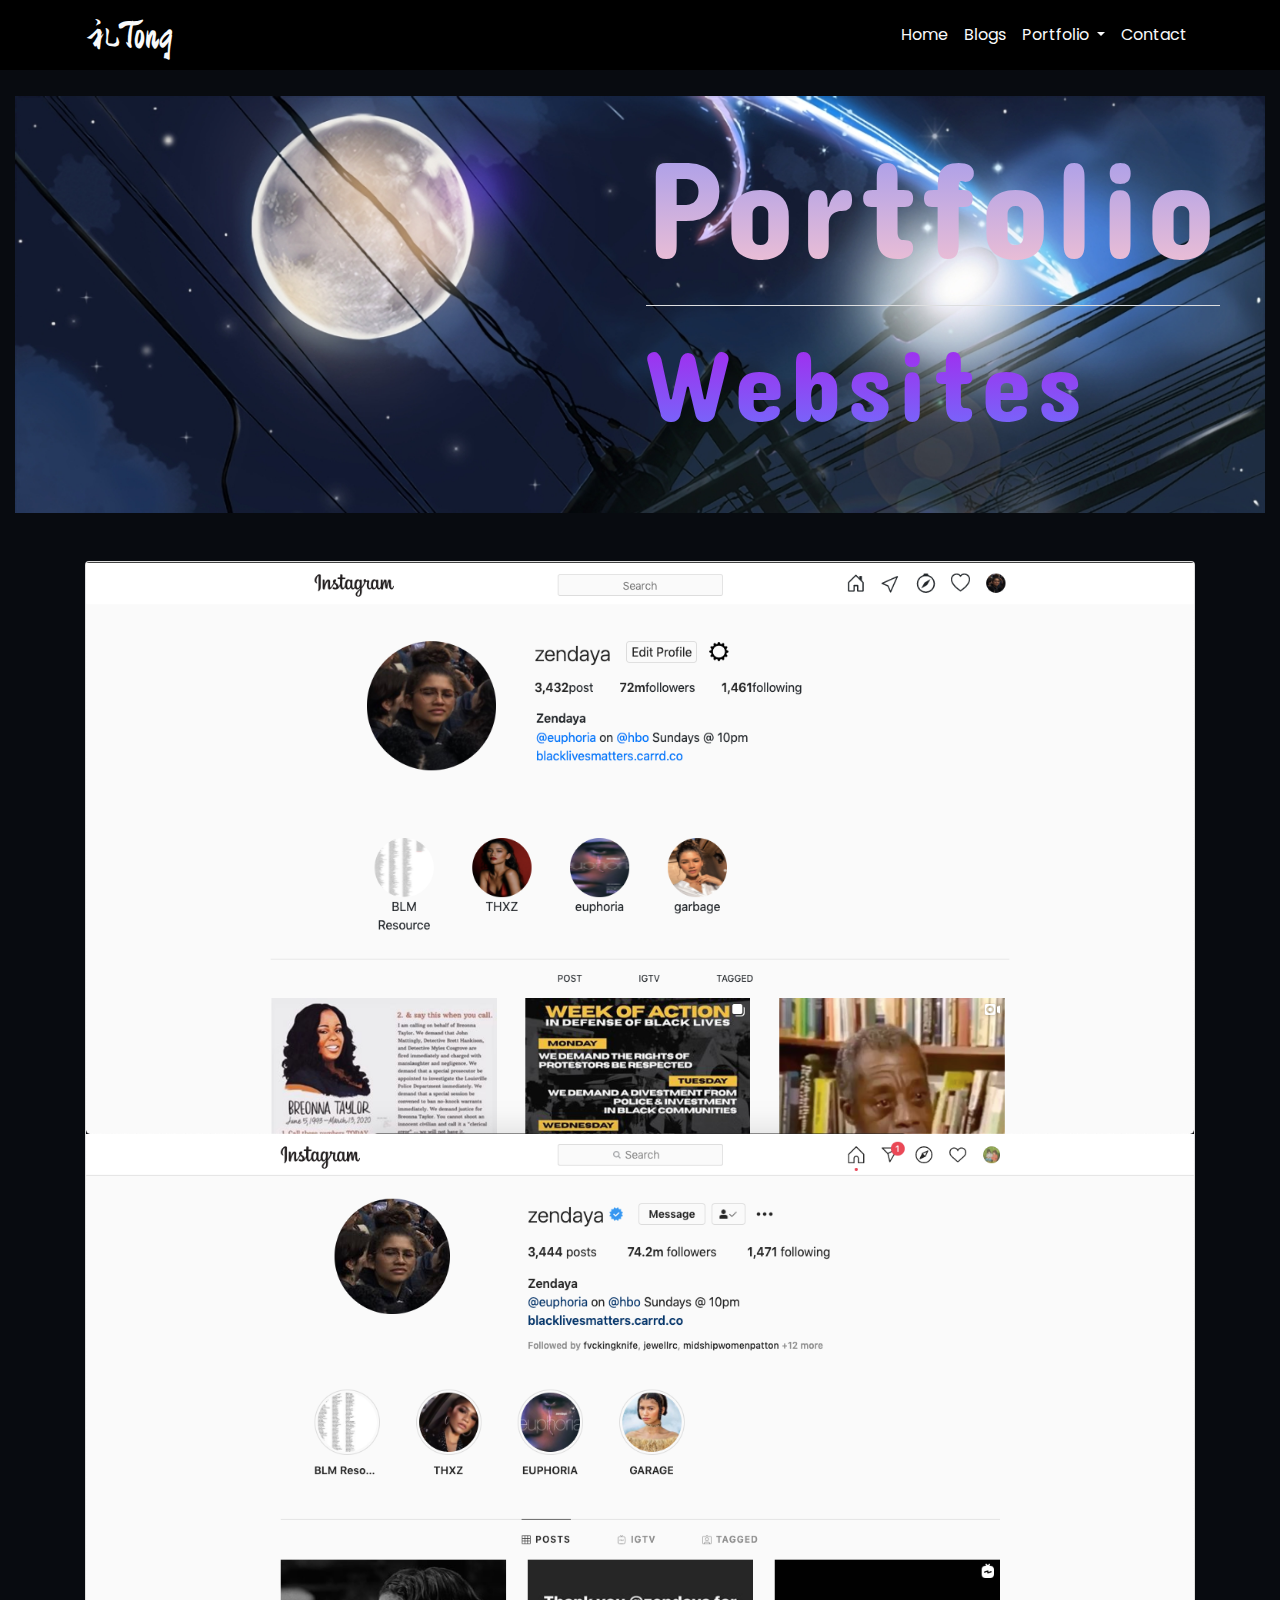
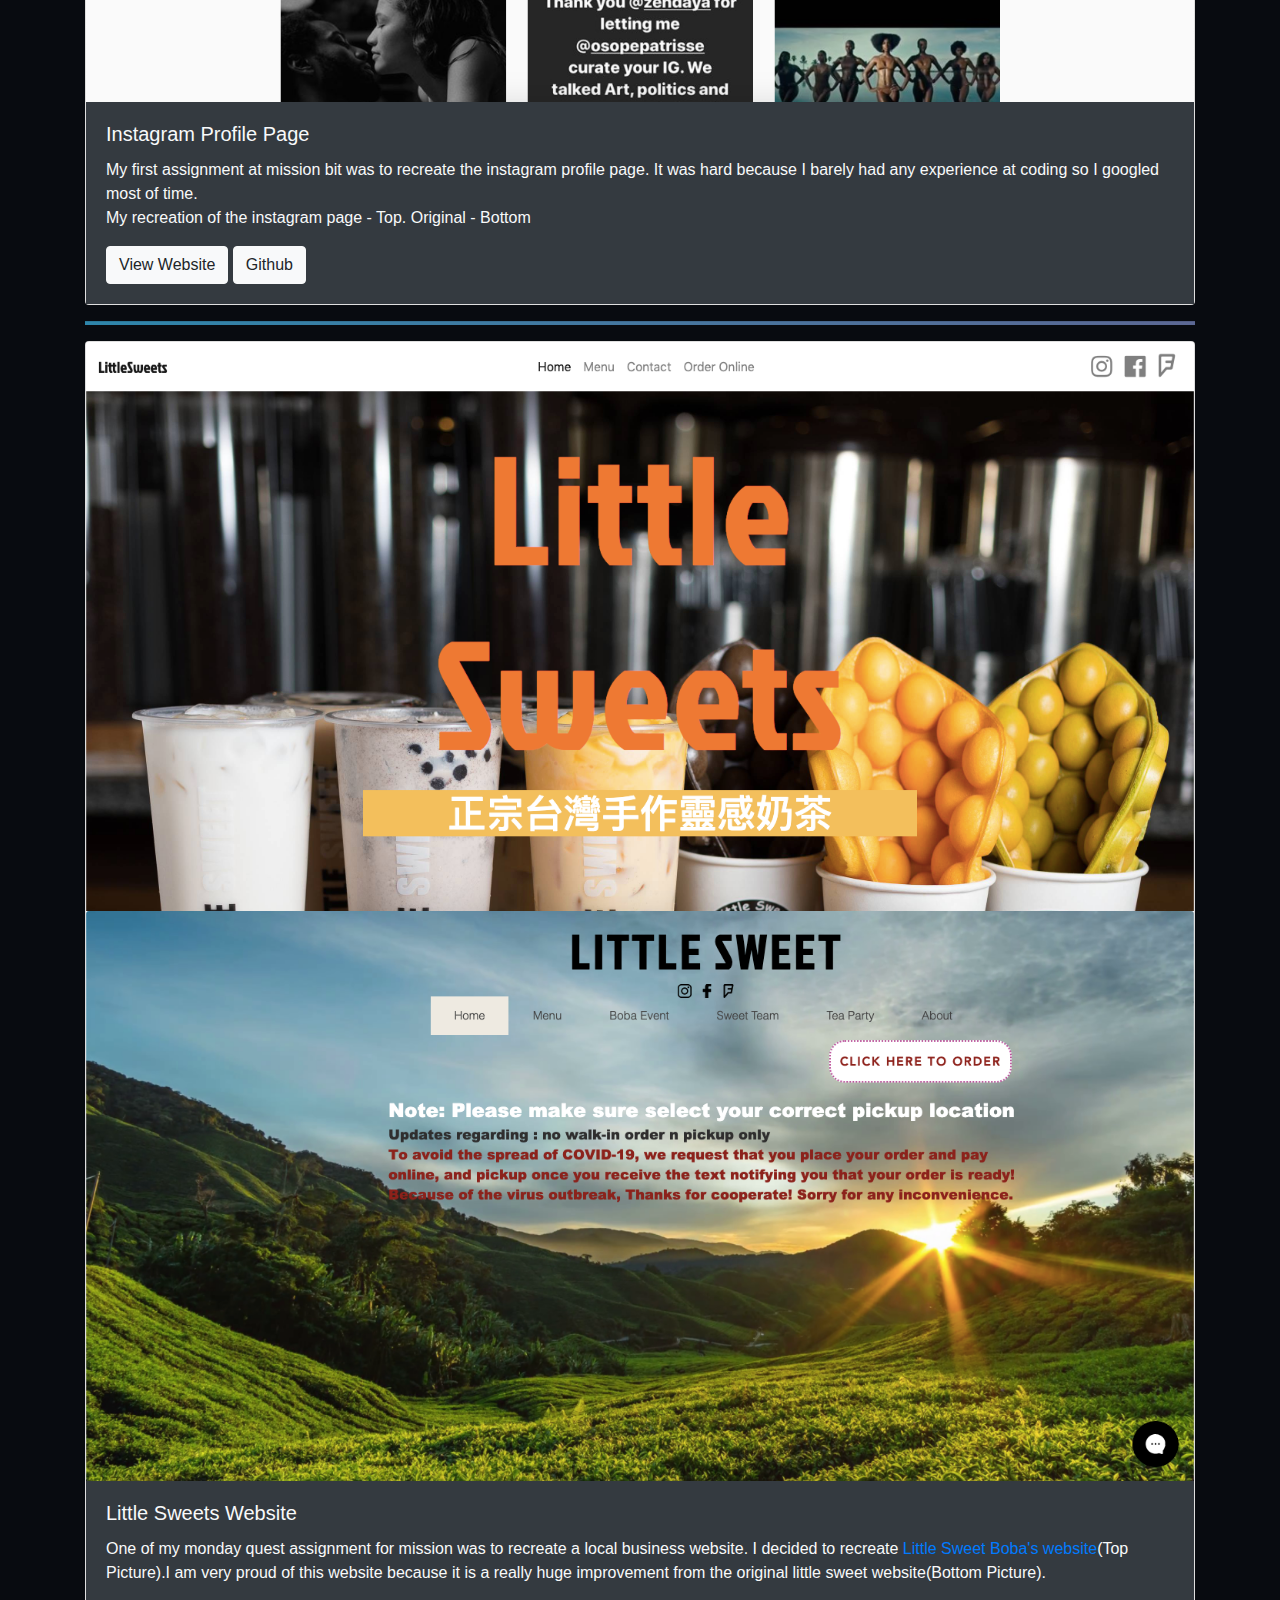
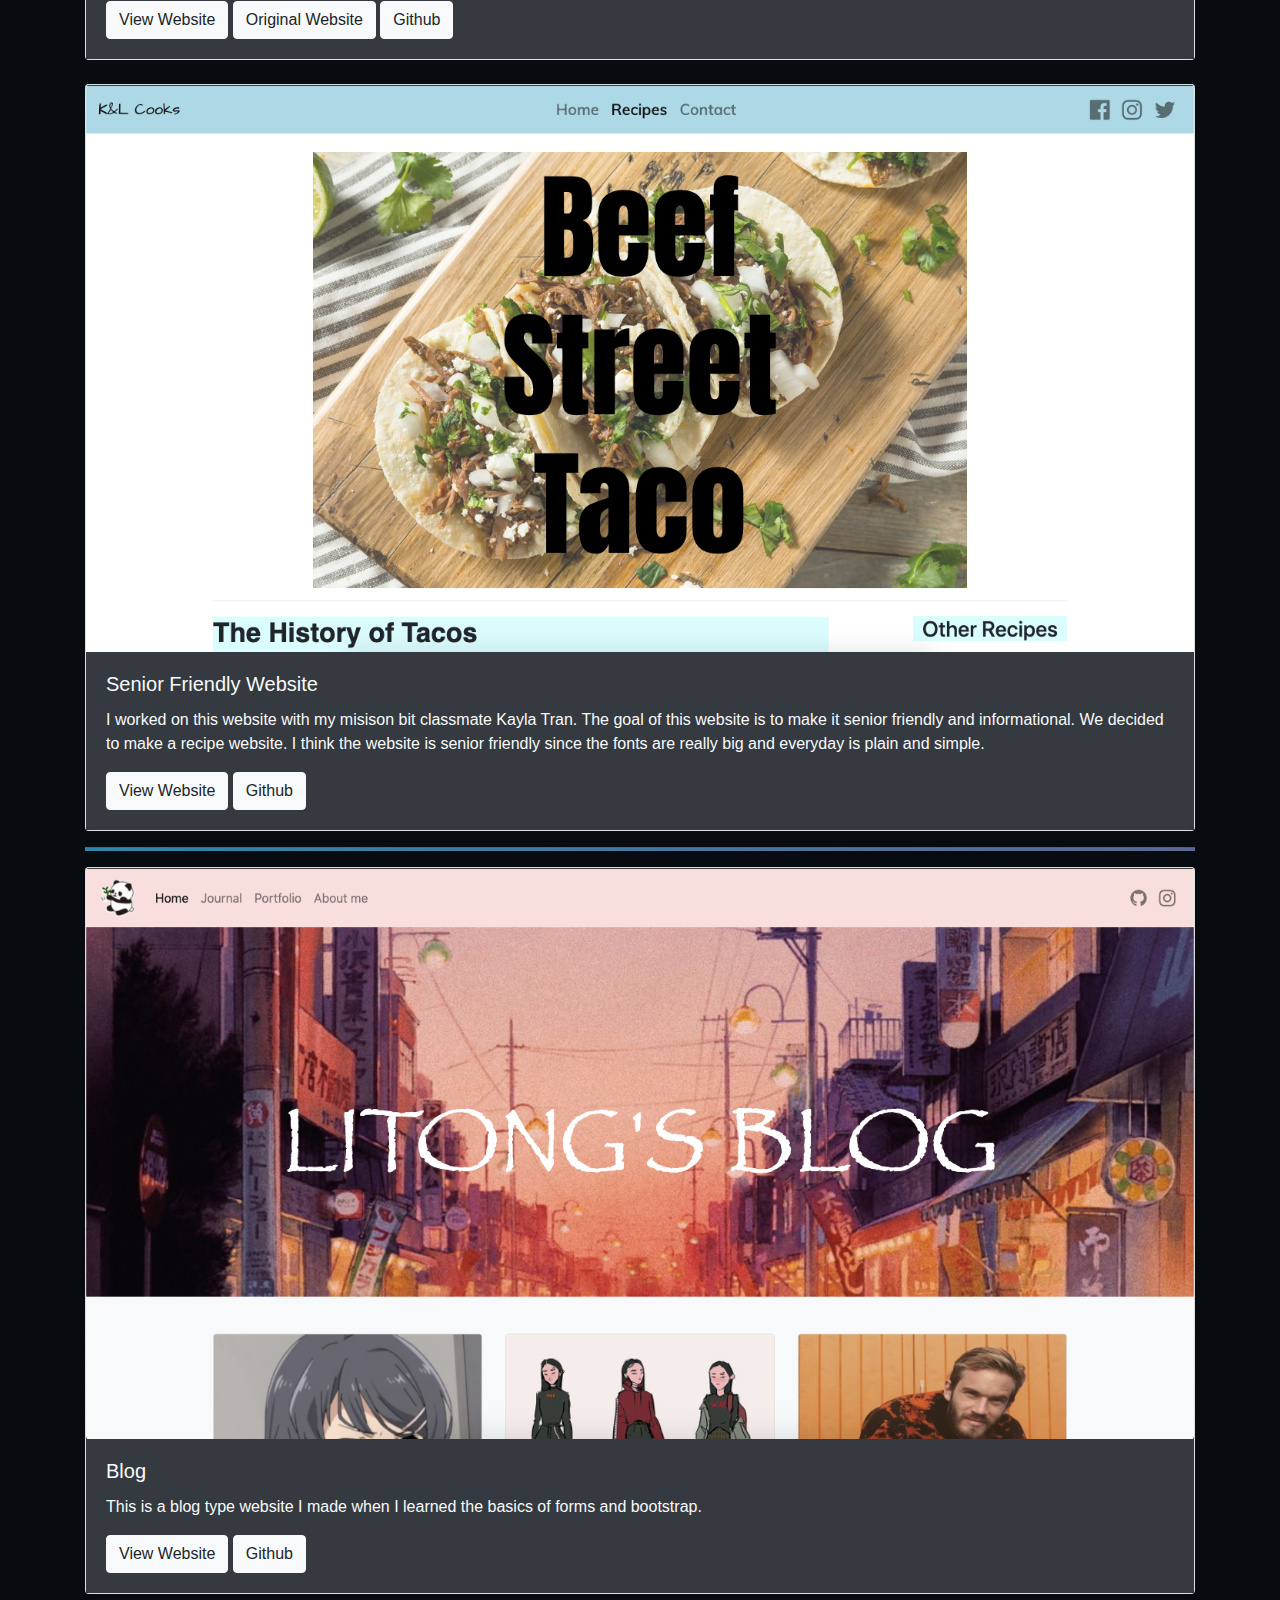
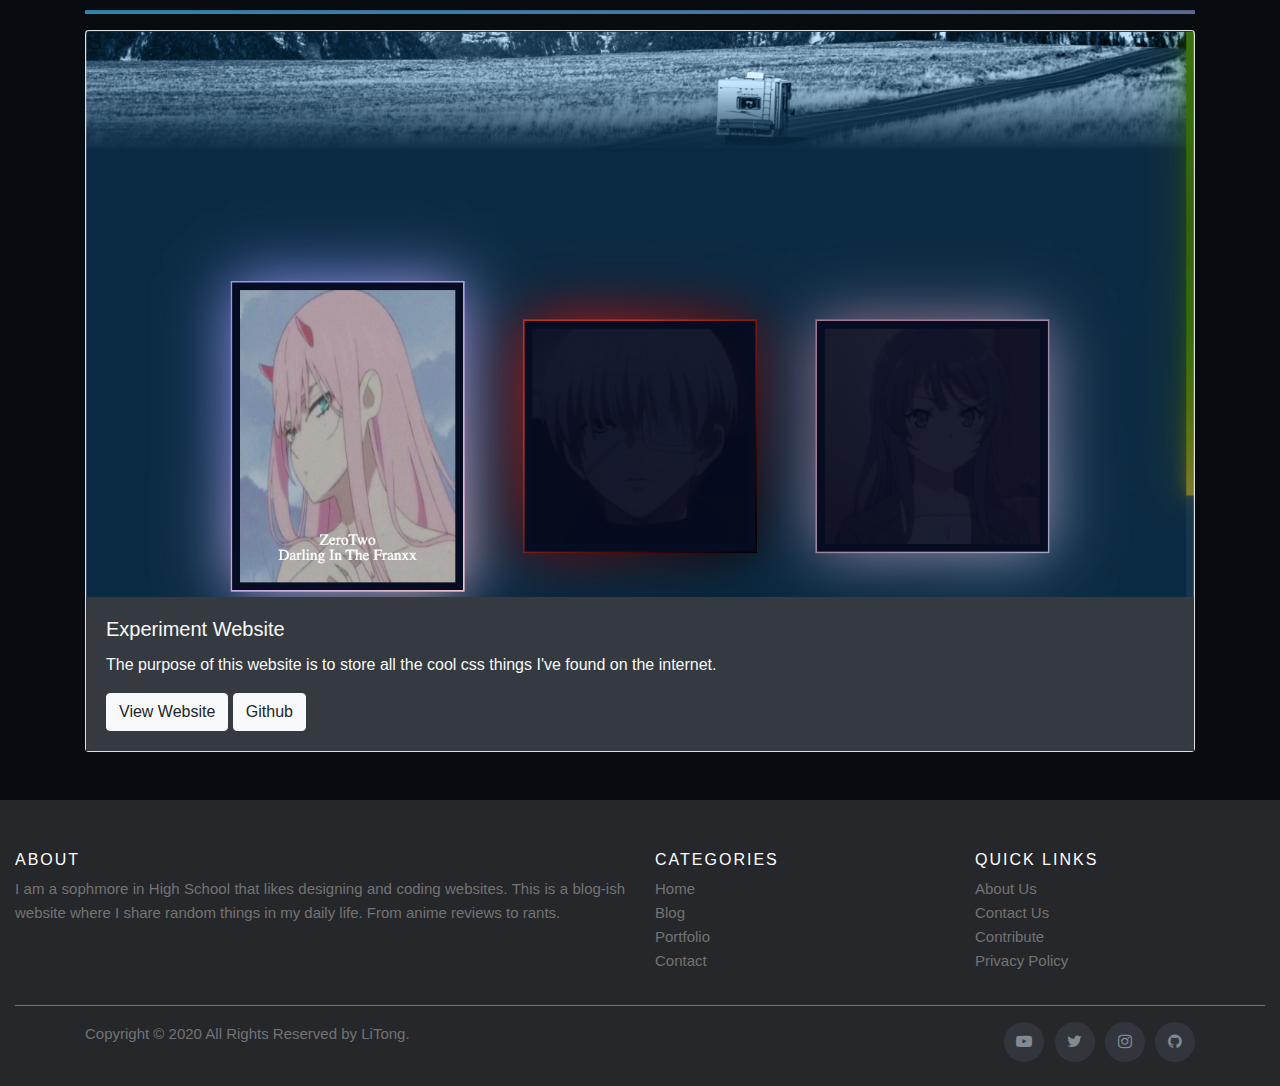
<file: website.html>
<!doctype html>
<html lang="en">

<head>
    <!-- Required meta tags -->
    <meta charset="utf-8">
    <meta name="viewport" content="width=device-width, initial-scale=1, shrink-to-fit=no">

    <!-- Bootstrap CSS -->
    <link href="https://cdnjs.cloudflare.com/ajax/libs/twitter-bootstrap/4.5.0/css/bootstrap.min.css" rel="stylesheet">
    <link rel="stylesheet" href="https://stackpath.bootstrapcdn.com/font-awesome/4.7.0/css/font-awesome.min.css">
    <link rel="stylesheet" href="style.css">

    <!-- fonts -->
    <link href="https://fonts.googleapis.com/css2?family=Zhi+Mang+Xing&display=swap" rel="stylesheet">
    <link href="https://fonts.googleapis.com/css2?family=Chicle&display=swap" rel="stylesheet">
    <link href="https://fonts.googleapis.com/css2?family=Bubblegum+Sans&display=swap" rel="stylesheet">
    <link href="https://fonts.googleapis.com/css2?family=Poppins&display=swap" rel="stylesheet">
    <link href="https://fonts.googleapis.com/css2?family=Concert+One&display=swap" rel="stylesheet">




    <title>LiTong's Bubble</title>
</head>

<body>

    <nav class="navbar navbar-expand-lg fixed-top navbar-light" style="background-color: black;">
        <div class="container">
            <a class="navbar-brand text-light" href="#">礼Tong</a>
            <button class="navbar-toggler bg-white" type="button" data-toggle="collapse" data-target="#navbar1">
                        <span class="navbar-toggler-icon"></span>
                    </button>
            <div class="collapse navbar-collapse" id="navbar1">
                <ul class="navbar-nav ml-auto">
                    <li class="nav-item ">
                        <a class="nav-link text-light hover" href="index.html">Home</a>
                    </li>
                    <li class="nav-item">
                        <a class="nav-link text-light hover" href="blog.html">Blogs</a>
                    </li>
                    <li class="nav-item dropdown">
                        <a class="nav-link dropdown-toggle text-light hover" href="#" id="navbarDropdown" role="button" data-toggle="dropdown" aria-haspopup="true" aria-expanded="false">
                          Portfolio
                        </a>
                        <div class="dropdown-menu" aria-labelledby="navbarDropdown">
                            <a class="dropdown-item" href="lasercut.html">Laser Cutting Projects</a>
                            <a class="dropdown-item " href="website.html">Websites</a>
                        </div>
                    </li>
                    <li class="nav-item">
                        <a class="nav-link text-light hover" href="contact.html">Contact</a>
                    </li>
                </ul>
            </div>
        </div>
    </nav>

    <div class="container-fluid pt-5 mt-5">
        <img class="img-fluid" src="assets/websitebanner.jpg" width="100%">
        <div class="wbanner-text">
            <h1 class="wportfolio-text">Portfolio</h1>
            <hr class="bg-light">
            <h1 class="website-text">Websites</h1>
        </div>
    </div>
    <div class="container pt-5">
        <div class="card">
            <img class="card-img-top" src="assets/Screen Shot 2020-07-22 at 1.41.10 PM.png" alt=" Card image cap ">
            <img class="card-img-top" src="assets/Screen Shot 2020-07-22 at 1.56.36 PM.png" alt=" Card image cap ">

            <div class="card-body bg-dark text-light ">
                <h5 class="card-title hover">Instagram Profile Page</h5>
                <p class="card-text ">My first assignment at mission bit was to recreate the instagram profile page. It was hard because I barely had any experience at coding so I googled most of time.<br>My recreation of the instagram page - Top. Original - Bottom
                </p>
                <a href="https://litxng.github.io/InstagramProject/" target="__blank" class="btn btn-light">View Website</a>
                <a href="https://github.com/Litxng/InstagramProject" target="__blank" class="btn btn-light">Github </a>
            </div>
        </div>
        <hr class="line">
        <div class="card ">
            <img class="card-img-top " src="assets/Screen Shot 2020-07-22 at 1.49.02 PM.png " target="__blank" alt="Card image cap ">
            <img class="card-img-top " src="assets/Screen Shot 2020-07-22 at 1.53.58 PM.png " target="__blank" alt="Card image cap ">

            <div class="card-body bg-dark text-light ">
                <h5 class="card-title hover">Little Sweets Website</h5>
                <p class="card-text ">One of my monday quest assignment for mission was to recreate a local business website. I decided to recreate <a href="https://www.little-sweet.com/">Little Sweet Boba's website</a>(Top Picture).I am very proud of this website because
                    it is a really huge improvement from the original little sweet website(Bottom Picture).</p>
                <a href="https://litxng.github.io/LittleSweet-Website/" target="__blank" class="btn btn-light">View Website</a>
                <a href="https://www.little-sweet.com/" target="__blank" class="btn btn-light">Original Website</a>
                <a href="https://github.com/Litxng/LittleSweet-Website" target="__blank" class="btn btn-light">Github </a>
            </div>
        </div>
        <br>
        <div class="card ">
            <img class="card-img-top " src="assets/Screen Shot 2020-07-22 at 1.59.27 PM.png" alt="Card image cap " style="height: 50%; ">
            <div class="card-body bg-dark text-light ">
                <h5 class="card-title ">Senior Friendly Website</h5>
                <p class="card-text ">I worked on this website with my misison bit classmate Kayla Tran. The goal of this website is to make it senior friendly and informational. We decided to make a recipe website. I think the website is senior friendly since the fonts are
                    really big and everyday is plain and simple.
                </p>
                <a href="" target="__blank" class="btn btn-light">View Website</a>
                <a href="https://github.com/Litxng/SeniorWebsiteWithKayla" target="__blank" class="btn btn-light">Github </a>
            </div>
        </div>
        <hr class="line">
        <div class="card ">
            <img class="card-img-top " src="assets/Screen Shot 2020-07-22 at 2.04.03 PM.png" alt="Card image cap " style="height: 50%; ">
            <div class="card-body bg-dark text-light ">
                <h5 class="card-title hover">Blog</h5>
                <p class="card-text ">This is a blog type website I made when I learned the basics of forms and bootstrap.
                </p>
                <a href="https://github.com/Litxng/blog" target="__blank" class="btn btn-light">View Website</a>
                <a href="#" target="__blank" class="btn btn-light">Github </a>
            </div>
        </div>
        <hr class="line">
        <div class="card ">
            <img class="card-img-top " src="assets/Screen Shot 2020-07-22 at 2.07.43 PM.png" alt="Card image cap " style="height: 50%; ">
            <div class="card-body bg-dark text-light ">
                <h5 class="card-title hover ">Experiment Website</h5>
                <p class="card-text ">The purpose of this website is to store all the cool css things I've found on the internet.
                </p>
                <a href="https://litxng.github.io/Experiment/index.html" target="__blank" class="btn btn-light">View Website</a>
                <a href="https://github.com/Litxng/Experiment" target="__blank" class="btn btn-light">Github </a>
            </div>
        </div>
    </div>

    <!-- Site footer -->
    <footer class="site-footer container-fluid mt-5 ">
        <div class="container-fluid ">
            <div class="row ">
                <div class="col-sm-12 col-md-6 ">
                    <h6 class="hover ">About</h6>
                    <p class="text-justify ">I am a sophmore in High School that likes designing and coding websites. This is a blog-ish website where I share random things in my daily life. From anime reviews to rants.
                    </p>
                </div>

                <div class="col-xs-6 col-md-3 ">
                    <h6 class="hover ">Categories</h6>
                    <ul class="footer-links ">
                        <li><a href="index.html">Home</a></li>
                        <li><a href="blog.html ">Blog</a></li>
                        <li><a href="portfolio.html ">Portfolio</a></li>
                        <li><a href="contact.html">Contact</a></li>
                    </ul>
                </div>

                <div class="col-xs-6 col-md-3 ">
                    <h6 class="hover ">Quick Links</h6>
                    <ul class="footer-links ">
                        <li><a href="# ">About Us</a></li>
                        <li><a href="# ">Contact Us</a></li>
                        <li><a href="# ">Contribute</a></li>
                        <li><a href="# ">Privacy Policy</a></li>
                    </ul>
                </div>
            </div>
            <hr>
        </div>
        <div class="container ">
            <div class="row ">
                <div class="col-md-8 col-sm-6 col-xs-12 ">
                    <p class="copyright-text ">Copyright &copy; 2020 All Rights Reserved by
                        <a href="# ">LiTong</a>.
                    </p>
                </div>

                <div class="col-md-4 col-sm-6 col-xs-12 ">
                    <ul class="social-icons ">
                        <li><a class="youtube " href="# "><i class="fa fa-youtube-play" aria-hidden="true"></i>
                        </a></li>
                        <li><a class="twitter " href="# "><i class="fa fa-twitter "></i></a></li>
                        <li><a class="instagram" href="#"><i class="fa fa-instagram" aria-hidden="true"></i></a></li>
                        <li><a class="github" href="# "><i class="fa fa-github" aria-hidden="true"></i>
                        </a></li>

                    </ul>
                </div>
            </div>
        </div>
    </footer>
    <!-- Optional JavaScript -->
    <!-- jQuery first, then Popper.js, then Bootstrap JS -->
    <script src="https://code.jquery.com/jquery-3.3.1.slim.min.js " integrity="sha384-q8i/X+965DzO0rT7abK41JStQIAqVgRVzpbzo5smXKp4YfRvH+8abtTE1Pi6jizo " crossorigin="anonymous "></script>
    <script src="https://cdnjs.cloudflare.com/ajax/libs/popper.js/1.14.7/umd/popper.min.js " integrity="sha384-UO2eT0CpHqdSJQ6hJty5KVphtPhzWj9WO1clHTMGa3JDZwrnQq4sF86dIHNDz0W1 " crossorigin="anonymous "></script>
    <script src="https://stackpath.bootstrapcdn.com/bootstrap/4.3.1/js/bootstrap.min.js " integrity="sha384-JjSmVgyd0p3pXB1rRibZUAYoIIy6OrQ6VrjIEaFf/nJGzIxFDsf4x0xIM+B07jRM " crossorigin="anonymous "></script>
    <script>
    </script>
</body>

</html>
</file>
<file: style.css>
* {
    margin: 0;
    padding: 0;
}

html {
    scroll-behavior: smooth;
}


/* the background gif image */

header {
    background-image: url('assets/header.gif');
    background-size: cover;
    background-attachment: fixed;
    background-position: center center;
    background-repeat: no-repeat;
    height: 100vh;
}

body {
    background-color: #080B10;
}

.navbar {
    height: 70px;
}

.navbar-brand {
    font-family: 'Zhi Mang Xing', cursive;
    font-size: 40px;
}

.nav-link {
    font-family: 'Poppins', sans-serif;
}


/* this is for animating the navbar */

.bgcolor.scrolled {
    background-color: black;
    z-index: 100000000;
    height: 70;
}


/* the text over the background image */


/* to position the text */

.header-text {
    position: absolute;
    top: 30%;
    letter-spacing: 3px;
    margin-left: 50px;
}

#h-text {
    font-family: 'Chicle', cursive;
    font-size: 100px;
    text-align: center;
    background: -webkit-linear-gradient(#89D4CF, #734AE8);
    -webkit-background-clip: text;
    -webkit-text-fill-color: transparent;
}

#h-text2 {
    width: 400px;
    text-align: center;
    padding-left: 80px;
    color: white;
    font-family: 'Bubblegum Sans', cursive;
}


/* button ripple effect */

.ripple {
    position: absolute;
    left: 30%;
    background-position: center;
    transition: background 0.8s;
}

.ripple:hover {
    background: #895eff radial-gradient(circle, transparent 1%, #895eff 1%) center/15000%;
}

.ripple:active {
    background-color: #6e45e1;
    background-size: 100%;
    transition: background 0s;
}


/* Button style */

.ripple-btn {
    font-family: 'Poppins', sans-serif;
    letter-spacing: 3px;
    border: none;
    border-radius: 40px;
    padding: 10px 45px;
    font-size: 20px;
    text-transform: uppercase;
    cursor: pointer;
    color: white;
    background-color: #89d4cf;
    background-image: linear-gradient(315deg, #89d4cf 0%, #6e45e1 74%);
    box-shadow: 0 0 4px #999;
    outline: none;
}


/* about me section */

.aboutmepic {
    border-radius: 50%;
}

.about-title {
    font-family: 'Bubblegum Sans', cursive;
    font-size: 50px;
    letter-spacing: 4px;
}


/* the code for text hovers */

.hover {
    display: inline-block;
    position: relative;
}

.hover::before {
    content: '';
    position: absolute;
    width: 100%;
    transform: scaleX(0);
    height: 3px;
    bottom: 0;
    left: 0;
    background-color: #7f53ac;
    background-image: linear-gradient(315deg, #7f53ac 0%, #647dee 74%);
    ;
    transform-origin: bottom-right;
    transition: transform 0.25s ease-out;
}

.hover:hover::before {
    transform: scaleX(1);
    transform-origin: bottom-left;
}

.text {
    font-family: 'Poppins', sans-serif;
    letter-spacing: 3px;
}


/* glowing-icons */

.glowing-icons {
    display: flex;
    justify-content: center;
    position: relative;
    top: 50px;
}

ul.glow-icons li {
    position: relative;
    list-style: none;
}

ul.glow-icons li a {
    display: block;
    width: 90px;
    height: 90px;
    background: #18191f;
    line-height: 110px;
    text-align: center;
    margin: 0 20px;
    border-radius: 15px;
    box-shadow: -2px -2px 3px rgba(255, 255, 255, 0.5), 3px 3px 3px rgba(0, 0, 0, 0.2);
}

ul.glow-icons li a .fa {
    font-size: 50px;
    color: #555;
}

ul.glow-icons li a:hover .fa {
    color: #ff6ec7;
    text-shadow: 0 0 15px #ff6ec7;
}

ul.glow-icons li:nth-child(3) a:hover .fa {
    color: #ff073a;
    text-shadow: 0 0 15px #ff073a;
}

ul.glow-icons li:nth-child(2) a:hover .fa {
    color: #44eafc;
    text-shadow: 0 0 15px #44eafc;
}

ul.glow-icons li:nth-child(4) a:hover .fa {
    color: #40ff59;
    text-shadow: 0 0 15px #40ff59;
}


/* main */

.main {
    margin-top: 50px;
}

.title-text {
    font-family: 'Poppins', sans-serif;
    font-size: 25px;
    color: white;
}

.view-all {
    font-size: 12px;
    font-weight: 700;
    color: white
}

.anime-pic {
    width: 250px;
    height: 400px;
}


/* footer  */

.site-footer {
    background-color: #26272b;
    padding: 45px 0 20px;
    font-size: 15px;
    line-height: 24px;
    color: #737373;
}

.site-footer hr {
    border-top-color: #bbb;
    opacity: 0.5
}

.site-footer hr.small {
    margin: 20px 0
}

.site-footer h6 {
    color: #fff;
    font-size: 16px;
    text-transform: uppercase;
    margin-top: 5px;
    letter-spacing: 2px
}

.site-footer a {
    color: #737373;
}

.site-footer a:hover {
    color: #3366cc;
    text-decoration: none;
}

.footer-links {
    padding-left: 0;
    list-style: none
}

.footer-links li {
    display: block
}

.footer-links a {
    color: #737373
}

.footer-links a:active,
.footer-links a:focus,
.footer-links a:hover {
    color: #3366cc;
    text-decoration: none;
}

.footer-links.inline li {
    display: inline-block
}

.site-footer .social-icons {
    text-align: right
}

.site-footer .social-icons a {
    width: 40px;
    height: 40px;
    line-height: 40px;
    margin-left: 6px;
    margin-right: 0;
    border-radius: 100%;
    background-color: #33353d
}

.copyright-text {
    margin: 0
}

@media (max-width:991px) {
    .site-footer [class^=col-] {
        margin-bottom: 30px
    }
}

@media (max-width:767px) {
    .site-footer {
        padding-bottom: 0
    }
    .site-footer .copyright-text,
    .site-footer .social-icons {
        text-align: center
    }
}

.social-icons {
    padding-left: 0;
    margin-bottom: 0;
    list-style: none
}

.social-icons li {
    display: inline-block;
    margin-bottom: 4px
}

.social-icons li.title {
    margin-right: 15px;
    text-transform: uppercase;
    color: #96a2b2;
    font-weight: 700;
    font-size: 13px
}

.social-icons a {
    background-color: #eceeef;
    color: #818a91;
    font-size: 16px;
    display: inline-block;
    line-height: 44px;
    width: 44px;
    height: 44px;
    text-align: center;
    margin-right: 8px;
    border-radius: 100%;
    -webkit-transition: all .2s linear;
    -o-transition: all .2s linear;
    transition: all .2s linear
}

.social-icons a:active,
.social-icons a:focus,
.social-icons a:hover {
    color: #fff;
    background-color: #29aafe
}

.social-icons.size-sm a {
    line-height: 34px;
    height: 34px;
    width: 34px;
    font-size: 14px
}

.social-icons a.youtube:hover {
    background-color: red
}

.social-icons a.twitter:hover {
    background-color: #00aced
}

.social-icons a.instagram:hover {
    background-color: #ea4c89
}

.social-icons a.github:hover {
    background-color: green
}

@media (max-width:767px) {
    .social-icons li.title {
        display: block;
        margin-right: 0;
        font-weight: 600
    }
}


/* glowing card hovers */

.card:before {
    content: '';
    background: linear-gradient(45deg, #ff0000, #ff7300, #fffb00, #48ff00, #00ffd5, #002bff, #7a00ff, #ff00c8, #ff0000);
    position: absolute;
    top: -2px;
    left: -2px;
    -webkit-background-size: 400%;
    background-size: 400%;
    z-index: -1;
    filter: blur(5px);
    width: calc(100% + 4px);
    height: calc(100% + 4px);
    animation: animate 20s linear infinite;
    opacity: 0;
    transition: opacity .3s ease;
}

.card:hover:before {
    opacity: 1;
}

.card:after {
    z-index: -1;
    content: '';
    position: absolute;
    width: 100%;
    height: 100%;
    background: #111;
    left: 0;
    top: 0;
}

@keyframes animate {
    0% {
        background-position: 0 0;
    }
    50% {
        background-position: 400% 0;
    }
    100% {
        background-position: 0 0;
    }
}


/* glowing animated bar */

.line {
    background-color: #c73e1d;
    background-image: linear-gradient(315deg, #c73e1d 0%, #a23b72 37%, #2e86ab 100%);
    height: 3px;
    animation: gradient 2s ease infinite;
    background-size: 400% 400%;
}

@keyframes gradient {
    0% {
        background-position: 0% 50%;
    }
    50% {
        background-position: 100% 50%;
    }
    100% {
        background-position: 0% 50%;
    }
}


/* blog */

.blog {
    position: absolute;
    right: 60px;
    top: 170px;
    font-family: 'Concert One', cursive;
    font-size: 150px;
    letter-spacing: 20px;
    background: -webkit-linear-gradient(#7EE8FA, #EEC0C6);
    -webkit-background-clip: text;
    -webkit-text-fill-color: transparent;
}

.latest {
    margin-top: 30px;
}

.blog-fonts {
    font-family: 'Bubblegum Sans', cursive;
    letter-spacing: 3px;
}


/* lasercut.html */

.banner-text {
    position: absolute;
    top: 100px;
    right: 60px;
}

.portfolio-text {
    font-size: 110px;
    font-family: 'Concert One', cursive;
    background: -webkit-linear-gradient(#9795EF, #F9C5D1);
    -webkit-background-clip: text;
    -webkit-text-fill-color: transparent;
    text-align: right;
    letter-spacing: 5px;
}

.lasercut {
    font-family: 'Concert One', cursive;
    font-size: 80px;
    width: 400px;
    letter-spacing: 5px;
    background: -webkit-linear-gradient(#7EE8FA, #EEC0C6);
    -webkit-background-clip: text;
    -webkit-text-fill-color: transparent;
    text-align: right;
    position: absolute;
    right: 10px;
}

.l_title {
    background-color: #9795EF;
    height: 100px;
    text-align: center;
    padding-top: 8px;
    font-family: 'Bubblegum Sans', cursive;
    font-size: 80px;
    color: white;
}

@media screen and (max-width: 992px) {
    h1.l_title {
        font-size: 50px;
    }
}

@media screen and (max-width:600px) {
    h1.l_title {
        font-size: 40px;
    }
}


/* website */

.wbanner-text {
    position: absolute;
    top: 120px;
    right: 60px;
}

.wportfolio-text {
    font-size: 11vw;
    font-family: 'Concert One', cursive;
    background: -webkit-linear-gradient(#9795EF, #F9C5D1);
    -webkit-background-clip: text;
    -webkit-text-fill-color: transparent;
    letter-spacing: 5px;
}

.website-text {
    font-family: 'Concert One', cursive;
    letter-spacing: 5px;
    background: -webkit-linear-gradient(#AD1DEB, #6E72FC);
    -webkit-background-clip: text;
    -webkit-text-fill-color: transparent;
    font-size: 8vw;
}


/* contact */

.cbanner-text {
    font-size: 200px;
    font-family: 'Concert One', cursive;
    background: -webkit-linear-gradient(#FC575E, #90D5EC);
    -webkit-background-clip: text;
    -webkit-text-fill-color: transparent;
}

.contact-text {
    font-family: 'Poppins', sans-serif;
    font-size: 20px;
}

.contact-form {
    border: 2px solid white;
    padding: 50px;
    border-radius: 20px;
}

.form-control {
    background-color: transparent!important;
    border: none;
    border-radius: 0;
    border-bottom: 1px solid white;
    color: white !important;
    font-size: 20px;
    font-family: 'Poppins', sans-serif;
}

::placeholder {
    color: white !important;
}

@media screen and (max-width: 992px) {
    h1.cbanner-text {
        font-size: 100px;
    }
}

@media screen and (max-width:600px) {
    h1.cbanner-text {
        font-size: 60px;
    }
}

@media screen and (max-width: 992px) {
    h1.about-title {
        font-size: 40px;
    }
}

@media screen and (max-width:600px) {
    h1.about-title {
        font-size: 20px;
    }
}

.card {
    cursor: pointer;
}
</file>
